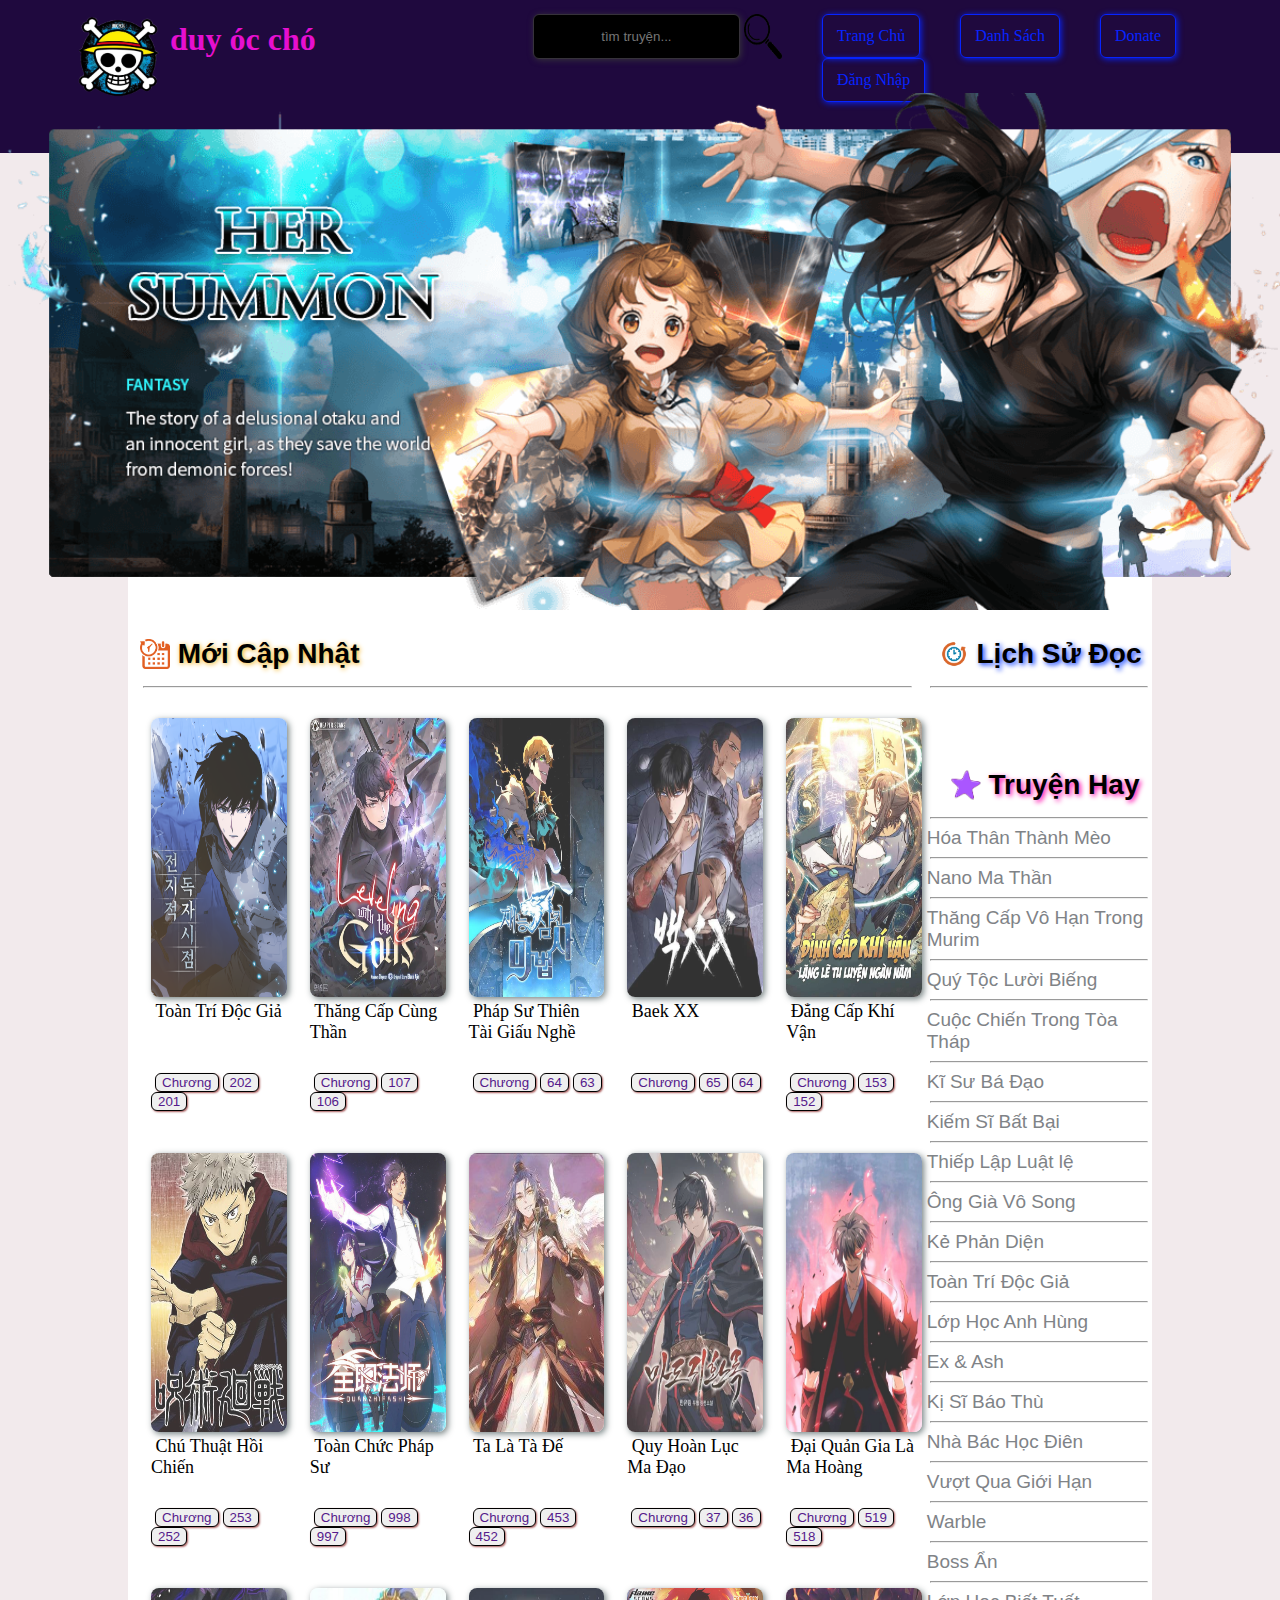
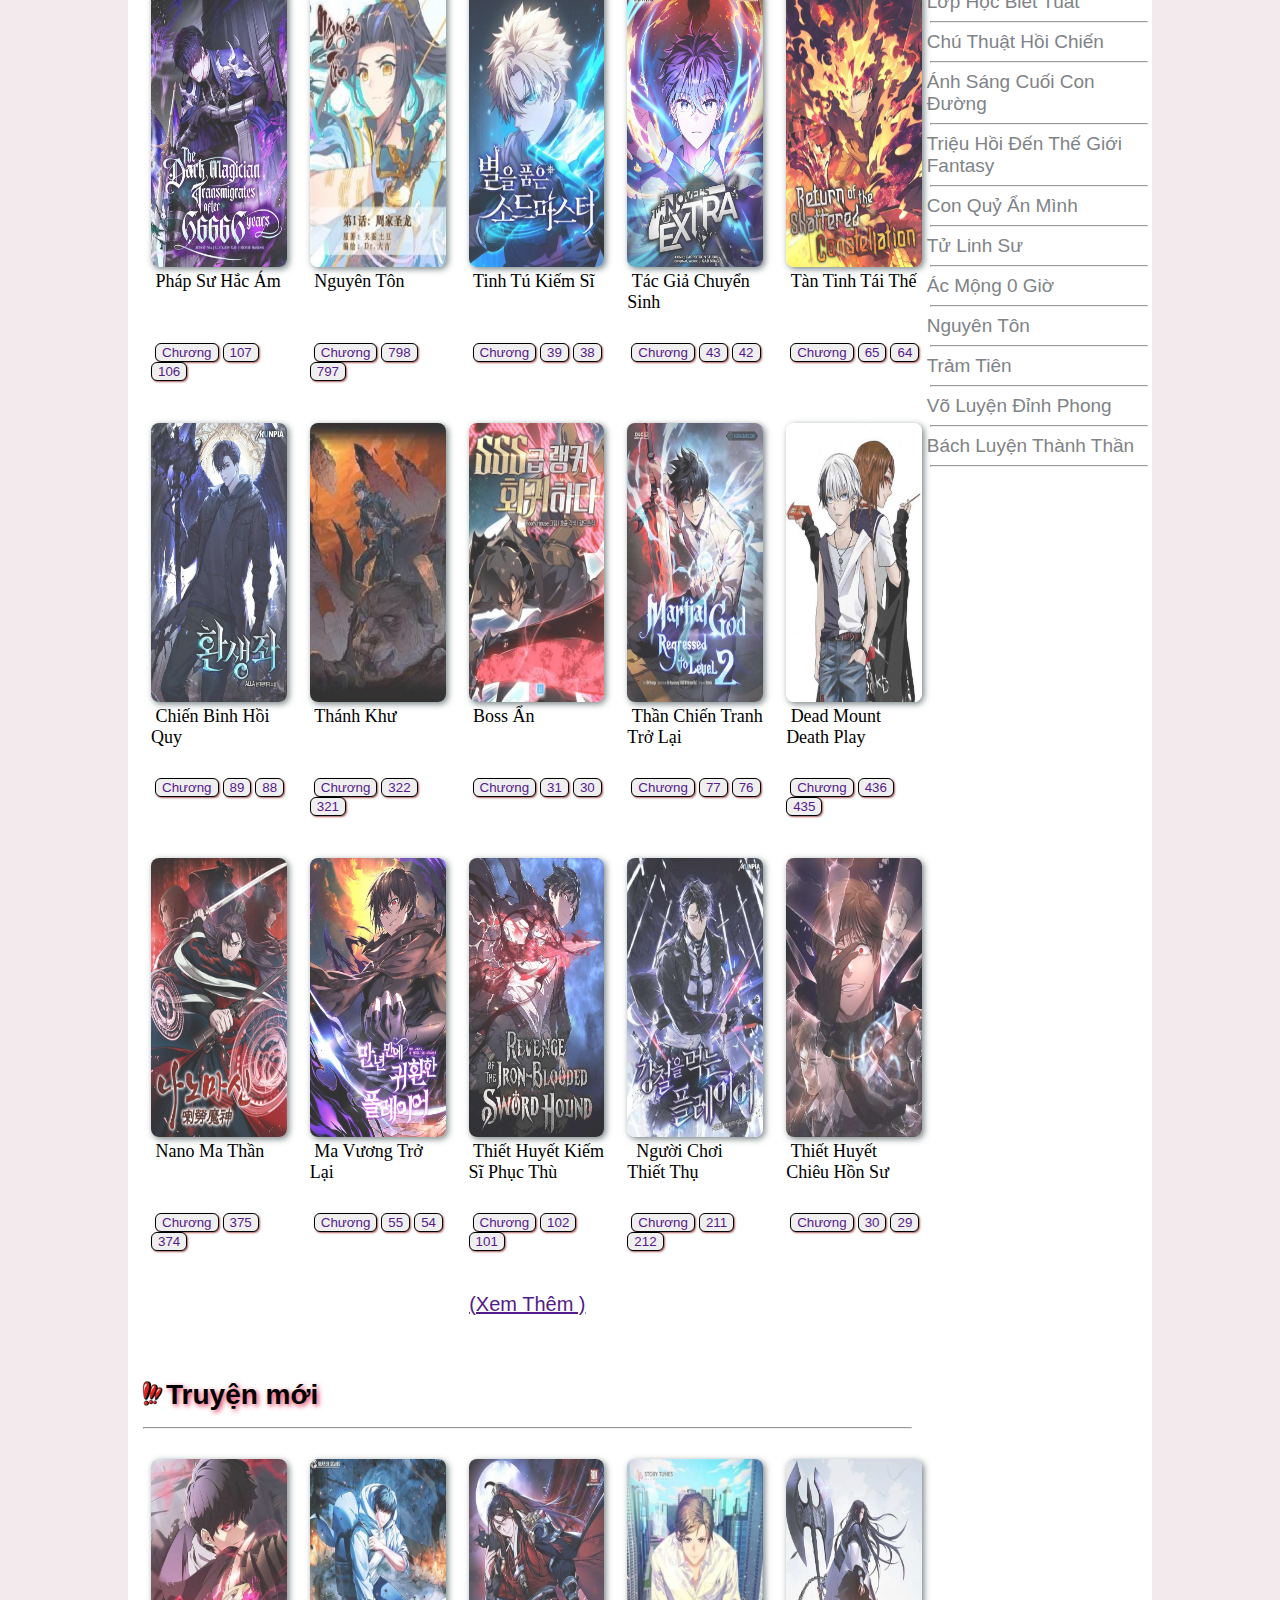
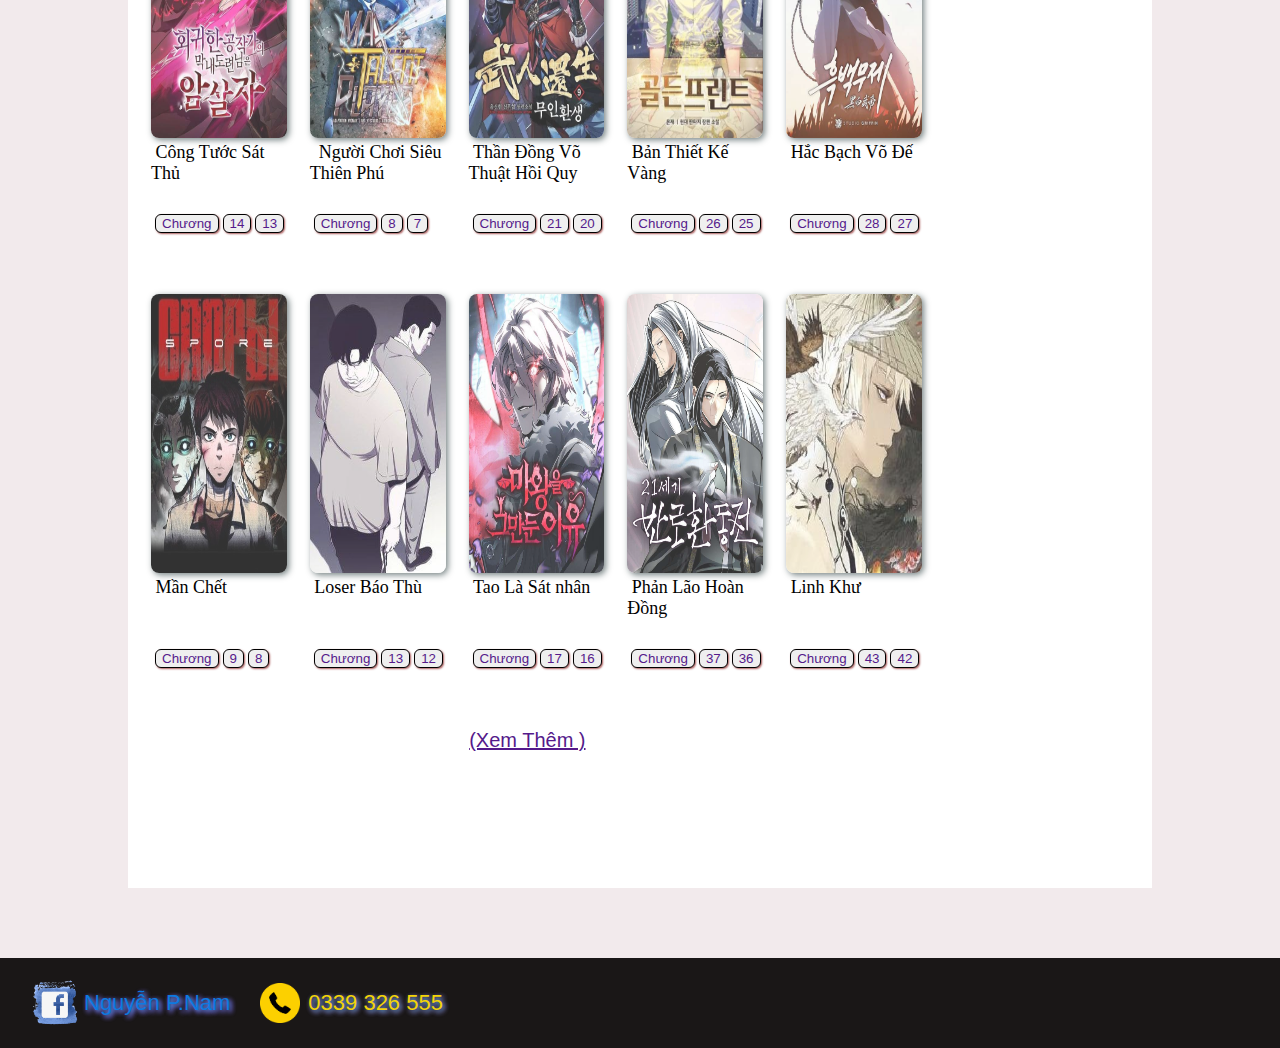
<file: index.html>
<!DOCTYPE html>
<html>
    <head>
<link rel="stylesheet" href="trang1.css" />
<title>Nam truyện hay</title>
    </head>
    <body>
        <header style="background-color: rgb(31, 9, 62); width: 100%; height: 17vh; margin-bottom: -60px;" class="ngang">
            <div id="logo" class="ngang">
                <div><img src="pngegg (13).png" alt="" style="width: 100px; margin-top: 15px;margin-left: 70px;"></div>
                <div><h1 style="color: #e60fd0;">duy óc chó</h1></div>
            </div>
        <ul id="menu">
            <li class="chieumenu">
                <div class="ngang">
                <input type="text" id="timkiem" placeholder="tìm truyện...">&nbsp
                <img src="pngegg (14).png" alt="" style="width: 38px;">
            </div>
            </li>
            <li class="chieumenu"><a href="index.html" class="luachon">Trang Chủ</a></li>
            <li class="chieumenu"><a href="" class="luachon">Danh Sách</a></li>
            <li class="chieumenu"><a href="donate.html" class="luachon">Donate</a></li>
            <li class="chieumenu"><a href="dangnhap.html" class="luachon">Đăng Nhập</a></li>
        </ul>
    </header>
        <img src="anhto.jpg" alt="" style="width: 100%;">
        <div id="batdau" class="ngang">
            <div id="batdau1">
                <div class="ngang giua-ngang" style="margin-bottom: -15px;">
                &nbsp &nbsp<img src="pngegg (17).png" alt="" style="width: 30px; height: 30px;">
                <a href="" style="text-decoration: none; color:black ;"><h2 style="font-size: 28px;font-family:sans-serif;text-shadow: 1px 1px 5px rgb(242, 174, 14);">&nbspMới Cập Nhật</h2></a>
                </div>
                <hr style="width: 96%;">
                <div class="ngang" style="width: 100%;height: 45vh;background-color: rgb(255, 255, 255);margin-top: 30px;">
                <div style="width: 17%;height: 50vh;" class="cachtrai">
                <a href="trang2.html"><img src="1Xdf9aEjsHuIC02ed6O6q4W8pOf7JI0Dk.jpg" alt=""  class="anhtruyen"></a>
                <div style="width: 100%;height: 8vh;"><a href="trang2.html" class="tentruyen">&nbspToàn Trí Độc Giả</a><br/></div>
                &nbsp<button  class="chuong"><a href="" class="chuongtruyen">Chương</a></button>
            <button  class="chuong"><a href="" class="chuongtruyen">202</a></button>
            <button  class="chuong"><a href="" class="chuongtruyen">201</a></button>
                </div>
                <div style="width: 17%;height: 50vh;" class="cachtrai">
                    <a href="trang3.html"><img src="thăng cấp cùng thần.jpg" alt=""  class="anhtruyen"></a>
                    <div style="width: 100%;height: 8vh;"><a href="trang3.html" class="tentruyen">&nbspThăng Cấp Cùng Thần</a><br/></div>
                    &nbsp<button  class="chuong"><a href="" class="chuongtruyen">Chương</a></button>
                <button  class="chuong"><a href="" class="chuongtruyen">107</a></button>
                <button  class="chuong"><a href="" class="chuongtruyen">106</a></button>
                    </div>
                    <div style="width: 17%;height: 50vh;" class="cachtrai">
                        <a href=""><img src="pháp sư thiên tài giấu nghề.jpg" alt=""  class="anhtruyen"></a>
                        <div style="width: 100%;height: 8vh;"><a href="" class="tentruyen">&nbspPháp Sư Thiên Tài Giấu Nghề</a><br/></div>
                        &nbsp<button  class="chuong"><a href="" class="chuongtruyen">Chương</a></button>
                    <button  class="chuong"><a href="" class="chuongtruyen">64</a></button>
                    <button  class="chuong"><a href="" class="chuongtruyen">63</a></button>
                        </div>
                        <div style="width: 17%;height: 50vh;" class="cachtrai">
                            <a href=""><img src="Baek XX.jpg" alt=""  class="anhtruyen"></a>
                            <div style="width: 100%;height: 8vh;"><a href="" class="tentruyen">&nbspBaek XX</a><br/></div>
                            &nbsp<button  class="chuong"><a href="" class="chuongtruyen">Chương</a></button>
                        <button  class="chuong"><a href="" class="chuongtruyen">65</a></button>
                        <button  class="chuong"><a href="" class="chuongtruyen">64</a></button>
                            </div>
                            <div style="width: 17%;height: 50vh;" class="cachtrai">
                                <a href=""><img src="Đẳng cấp khí vận.jpg" alt=""  class="anhtruyen"></a>
                                <div style="width: 100%;height: 8vh;"><a href="" class="tentruyen">&nbspĐẳng Cấp Khí Vận</a><br/></div>
                                &nbsp<button  class="chuong"><a href="" class="chuongtruyen">Chương</a></button>
                            <button  class="chuong"><a href="" class="chuongtruyen">153</a></button>
                            <button  class="chuong"><a href="" class="chuongtruyen">152</a></button>
                                </div>
                  
                </div>
                <div class="ngang" style="width: 100%;height: 45vh;background-color: rgb(255, 255, 255);margin-top: 30px;">
                    <div style="width: 17%;height: 50vh;" class="cachtrai">
                    <a href=""><img src="Chú thuật hồi chiến.jpg" alt=""  class="anhtruyen"></a>
                    <div style="width: 100%;height: 8vh;"><a href="" class="tentruyen">&nbspChú Thuật Hồi Chiến</a><br/></div>
                    &nbsp<button  class="chuong"><a href="" class="chuongtruyen">Chương</a></button>
                <button  class="chuong"><a href="" class="chuongtruyen">253</a></button>
                <button  class="chuong"><a href="" class="chuongtruyen">252</a></button>
                    </div>
                    <div style="width: 17%;height: 50vh;" class="cachtrai">
                        <a href=""><img src="toàn chức pháp sư.jpg" alt=""  class="anhtruyen"></a>
                        <div style="width: 100%;height: 8vh;"><a href="" class="tentruyen">&nbspToàn Chức Pháp Sư</a><br/></div>
                        &nbsp<button  class="chuong"><a href="" class="chuongtruyen">Chương</a></button>
                    <button  class="chuong"><a href="" class="chuongtruyen">998</a></button>
                    <button  class="chuong"><a href="" class="chuongtruyen">997</a></button>
                        </div>
                        <div style="width: 17%;height: 50vh;" class="cachtrai">
                            <a href=""><img src="ta là tà đế.jpg" alt=""  class="anhtruyen"></a>
                            <div style="width: 100%;height: 8vh;"><a href="" class="tentruyen">&nbspTa Là Tà Đế</a><br/></div>
                            &nbsp<button  class="chuong"><a href="" class="chuongtruyen">Chương</a></button>
                        <button  class="chuong"><a href="" class="chuongtruyen">453</a></button>
                        <button  class="chuong"><a href="" class="chuongtruyen">452</a></button>
                            </div>
                            <div style="width: 17%;height: 50vh;" class="cachtrai">
                                <a href=""><img src="quy hoàn lục ma đạo.jpg" alt=""  class="anhtruyen"></a>
                                <div style="width: 100%;height: 8vh;"><a href="" class="tentruyen">&nbspQuy Hoàn Lục Ma Đạo</a><br/></div>
                                &nbsp<button  class="chuong"><a href="" class="chuongtruyen">Chương</a></button>
                            <button  class="chuong"><a href="" class="chuongtruyen">37</a></button>
                            <button  class="chuong"><a href="" class="chuongtruyen">36</a></button>
                                </div>
                                <div style="width: 17%;height: 50vh;" class="cachtrai">
                                    <a href=""><img src="dại quan gia.jpg" alt=""  class="anhtruyen"></a>
                                    <div style="width: 100%;height: 8vh;"><a href="" class="tentruyen">&nbspĐại Quản Gia Là Ma Hoàng</a><br/></div>
                                    &nbsp<button  class="chuong"><a href="" class="chuongtruyen">Chương</a></button>
                                <button  class="chuong"><a href="" class="chuongtruyen">519</a></button>
                                <button  class="chuong"><a href="" class="chuongtruyen">518</a></button>
                                    </div>
                      
                    </div>
                    <div class="ngang" style="width: 100%;height: 45vh;background-color: rgb(255, 255, 255);margin-top: 30px;">
                        <div style="width: 17%;height: 50vh;" class="cachtrai">
                        <a href=""><img src="pháp sư hám ám.jpg" alt=""  class="anhtruyen"></a>
                        <div style="width: 100%;height: 8vh;"><a href="" class="tentruyen">&nbspPháp Sư Hắc Ám</a><br/></div>
                        &nbsp<button  class="chuong"><a href="" class="chuongtruyen">Chương</a></button>
                    <button  class="chuong"><a href="" class="chuongtruyen">107</a></button>
                    <button  class="chuong"><a href="" class="chuongtruyen">106</a></button>
                        </div>
                        <div style="width: 17%;height: 50vh;" class="cachtrai">
                            <a href=""><img src="nguyên tôn.jpg" alt=""  class="anhtruyen"></a>
                            <div style="width: 100%;height: 8vh;"><a href="" class="tentruyen">&nbspNguyên Tôn</a><br/></div>
                            &nbsp<button  class="chuong"><a href="" class="chuongtruyen">Chương</a></button>
                        <button  class="chuong"><a href="" class="chuongtruyen">798</a></button>
                        <button  class="chuong"><a href="" class="chuongtruyen">797</a></button>
                            </div>
                            <div style="width: 17%;height: 50vh;" class="cachtrai">
                                <a href=""><img src="tinh tú kiếm sĩ.jpg" alt=""  class="anhtruyen"></a>
                                <div style="width: 100%;height: 8vh;"><a href="" class="tentruyen">&nbspTinh Tú Kiếm Sĩ</a><br/></div>
                                &nbsp<button  class="chuong"><a href="" class="chuongtruyen">Chương</a></button>
                            <button  class="chuong"><a href="" class="chuongtruyen">39</a></button>
                            <button  class="chuong"><a href="" class="chuongtruyen">38</a></button>
                                </div>
                                <div style="width: 17%;height: 50vh;" class="cachtrai">
                                    <a href=""><img src="tác giả chuyển sinh.jpg" alt=""  class="anhtruyen"></a>
                                    <div style="width: 100%;height: 8vh;"><a href="" class="tentruyen">&nbspTác Giả Chuyển Sinh</a><br/></div>
                                    &nbsp<button  class="chuong"><a href="" class="chuongtruyen">Chương</a></button>
                                <button  class="chuong"><a href="" class="chuongtruyen">43</a></button>
                                <button  class="chuong"><a href="" class="chuongtruyen">42</a></button>
                                    </div>
                                    <div style="width: 17%;height: 50vh;" class="cachtrai">
                                        <a href=""><img src="tàn tinh tái thế.jpg" alt=""  class="anhtruyen"></a>
                                        <div style="width: 100%;height: 8vh;"><a href="" class="tentruyen">&nbspTàn Tinh Tái Thế</a><br/></div>
                                        &nbsp<button  class="chuong"><a href="" class="chuongtruyen">Chương</a></button>
                                    <button  class="chuong"><a href="" class="chuongtruyen">65</a></button>
                                    <button  class="chuong"><a href="" class="chuongtruyen">64</a></button>
                                        </div>
                          
                        </div>
                        <div class="ngang" style="width: 100%;height: 45vh;background-color: rgb(255, 255, 255);margin-top: 30px;">
                            <div style="width: 17%;height: 50vh;" class="cachtrai">
                            <a href=""><img src="chiến binh hồi quy.jpg" alt=""  class="anhtruyen"></a>
                            <div style="width: 100%;height: 8vh;"><a href="" class="tentruyen">&nbspChiến Binh Hồi Quy</a><br/></div>
                            &nbsp<button  class="chuong"><a href="" class="chuongtruyen">Chương</a></button>
                        <button  class="chuong"><a href="" class="chuongtruyen">89</a></button>
                        <button  class="chuong"><a href="" class="chuongtruyen">88</a></button>
                            </div>
                            <div style="width: 17%;height: 50vh;" class="cachtrai">
                                <a href=""><img src="thánh khư.jpg" alt=""  class="anhtruyen"></a>
                                <div style="width: 100%;height: 8vh;"><a href="" class="tentruyen">&nbspThánh Khư</a><br/></div>
                                &nbsp<button  class="chuong"><a href="" class="chuongtruyen">Chương</a></button>
                            <button  class="chuong"><a href="" class="chuongtruyen">322</a></button>
                            <button  class="chuong"><a href="" class="chuongtruyen">321</a></button>
                                </div>
                                <div style="width: 17%;height: 50vh;" class="cachtrai">
                                    <a href=""><img src="boss ẩn.jpg" alt=""  class="anhtruyen"></a>
                                    <div style="width: 100%;height: 8vh;"><a href="" class="tentruyen">&nbspBoss Ẩn</a><br/></div>
                                    &nbsp<button  class="chuong"><a href="" class="chuongtruyen">Chương</a></button>
                                <button  class="chuong"><a href="" class="chuongtruyen">31</a></button>
                                <button  class="chuong"><a href="" class="chuongtruyen">30</a></button>
                                    </div>
                                    <div style="width: 17%;height: 50vh;" class="cachtrai">
                                        <a href=""><img src="thần chiến trang trở lại.jpg" alt=""  class="anhtruyen"></a>
                                        <div style="width: 100%;height: 8vh;"><a href="" class="tentruyen">&nbspThần Chiến Tranh Trở Lại</a><br/></div>
                                        &nbsp<button  class="chuong"><a href="" class="chuongtruyen">Chương</a></button>
                                    <button  class="chuong"><a href="" class="chuongtruyen">77</a></button>
                                    <button  class="chuong"><a href="" class="chuongtruyen">76</a></button>
                                        </div>
                                        <div style="width: 17%;height: 50vh;" class="cachtrai">
                                            <a href=""><img src="dead mount death play.jpg" alt=""  class="anhtruyen"></a>
                                            <div style="width: 100%;height: 8vh;"><a href="" class="tentruyen">&nbspDead Mount Death Play</a><br/></div>
                                            &nbsp<button  class="chuong"><a href="" class="chuongtruyen">Chương</a></button>
                                        <button  class="chuong"><a href="" class="chuongtruyen">436</a></button>
                                        <button  class="chuong"><a href="" class="chuongtruyen">435</a></button>
                                            </div>
                              
                            </div>
                            <div class="ngang" style="width: 100%;height: 45vh;background-color: rgb(255, 255, 255);margin-top: 30px;">
                                <div style="width: 17%;height: 50vh;" class="cachtrai">
                                <a href=""><img src="nano ma thần.jpg" alt=""  class="anhtruyen"></a>
                                <div style="width: 100%;height: 8vh;"><a href="" class="tentruyen">&nbspNano Ma Thần</a><br/></div>
                                &nbsp<button  class="chuong"><a href="" class="chuongtruyen">Chương</a></button>
                            <button  class="chuong"><a href="" class="chuongtruyen">375</a></button>
                            <button  class="chuong"><a href="" class="chuongtruyen">374</a></button>
                                </div>
                                <div style="width: 17%;height: 50vh;" class="cachtrai">
                                    <a href=""><img src="ma vuong tro lai.jpg" alt=""  class="anhtruyen"></a>
                                    <div style="width: 100%;height: 8vh;"><a href="" class="tentruyen">&nbspMa Vương Trở Lại</a><br/></div>
                                    &nbsp<button  class="chuong"><a href="" class="chuongtruyen">Chương</a></button>
                                <button  class="chuong"><a href="" class="chuongtruyen">55</a></button>
                                <button  class="chuong"><a href="" class="chuongtruyen">54</a></button>
                                    </div>
                                    <div style="width: 17%;height: 50vh;" class="cachtrai">
                                        <a href=""><img src="thiết huyết kiếm sĩ phục thù.jpg" alt=""  class="anhtruyen"></a>
                                        <div style="width: 100%;height: 8vh;"><a href="" class="tentruyen">&nbspThiết Huyết Kiếm Sĩ Phục Thù</a><br/></div>
                                        &nbsp<button  class="chuong"><a href="" class="chuongtruyen">Chương</a></button>
                                    <button  class="chuong"><a href="" class="chuongtruyen">102</a></button>
                                    <button  class="chuong"><a href="" class="chuongtruyen">101</a></button>
                                        </div>
                                        <div style="width: 17%;height: 50vh;" class="cachtrai">
                                            <a href=""><img src="người chơi thiết thụ.jpg" alt=""  class="anhtruyen"></a>
                                            <div style="width: 100%;height: 8vh;"><a href="" class="tentruyen">&nbsp Người Chơi Thiết Thụ</a><br/></div>
                                            &nbsp<button  class="chuong"><a href="" class="chuongtruyen">Chương</a></button>
                                        <button  class="chuong"><a href="" class="chuongtruyen">211</a></button>
                                        <button  class="chuong"><a href="" class="chuongtruyen">212</a></button>
                                            </div>
                                            <div style="width: 17%;height: 50vh;" class="cachtrai">
                                                <a href=""><img src="thiết huyết chiêu hồn sư.jpg" alt=""  class="anhtruyen"></a>
                                                <div style="width: 100%;height: 8vh;"><a href="" class="tentruyen">&nbspThiết Huyết Chiêu Hồn Sư</a><br/></div>
                                                &nbsp<button  class="chuong"><a href="" class="chuongtruyen">Chương</a></button>
                                            <button  class="chuong"><a href="" class="chuongtruyen">30</a></button>
                                            <button  class="chuong"><a href="" class="chuongtruyen">29</a></button>
                                                </div>
                                </div>
                   <a href="" style="font-size: 20px;font-family: 'Gill Sans', 'Gill Sans MT', Calibri, 'Trebuchet MS', sans-serif;margin-top: 30px;" class="giua-doc">(Xem Thêm )</a>   
                   <div class="ngang giua-ngang" style="margin-bottom: -15px;margin-top: 40px;">
                    &nbsp&nbsp<img src="pngegg (16).png" alt="" style="width: 30px; height: 30px;">
                    <a href="" style="text-decoration: none; color:black ;"><h2 style="font-size: 28px;font-family:sans-serif;text-shadow: 2px 2px 5px rgb(230, 50, 83);">Truyện mới</h2></a>
                    </div>
                    <hr style="width: 96%;">   
                    <div class="ngang" style="width: 100%;height: 45vh;background-color: rgb(255, 255, 255);margin-top: 30px;">
                        <div style="width: 17%;height: 50vh;" class="cachtrai">
                        <a href=""><img src="công tước sát thủ.jpg" alt=""  class="anhtruyen"></a>
                        <div style="width: 100%;height: 8vh;"><a href="" class="tentruyen">&nbspCông Tước Sát Thủ</a><br/></div>
                        &nbsp<button  class="chuong"><a href="" class="chuongtruyen">Chương</a></button>
                    <button  class="chuong"><a href="" class="chuongtruyen">14</a></button>
                    <button  class="chuong"><a href="" class="chuongtruyen">13</a></button>
                        </div>
                        <div style="width: 17%;height: 50vh;" class="cachtrai">
                            <a href=""><img src="người chơi có thiên phú nghịch thiên.jpg" alt=""  class="anhtruyen"></a>
                            <div style="width: 100%;height: 8vh;"><a href="" class="tentruyen">&nbsp Người Chơi Siêu Thiên Phú</a><br/></div>
                            &nbsp<button  class="chuong"><a href="" class="chuongtruyen">Chương</a></button>
                        <button  class="chuong"><a href="" class="chuongtruyen">8</a></button>
                        <button  class="chuong"><a href="" class="chuongtruyen">7</a></button>
                            </div>
                            <div style="width: 17%;height: 50vh;" class="cachtrai">
                                <a href=""><img src="thần đồng võ thuật hồi quy.jpg" alt=""  class="anhtruyen"></a>
                                <div style="width: 100%;height: 8vh;"><a href="" class="tentruyen">&nbspThần Đồng Võ Thuật Hồi Quy</a><br/></div>
                                &nbsp<button  class="chuong"><a href="" class="chuongtruyen">Chương</a></button>
                            <button  class="chuong"><a href="" class="chuongtruyen">21</a></button>
                            <button  class="chuong"><a href="" class="chuongtruyen">20</a></button>
                                </div>
                                <div style="width: 17%;height: 50vh;" class="cachtrai">
                                    <a href=""><img src="bản thiết kế vàng.jpg" alt=""  class="anhtruyen"></a>
                                    <div style="width: 100%;height: 8vh;"><a href="" class="tentruyen">&nbspBản Thiết Kế Vàng</a><br/></div>
                                    &nbsp<button  class="chuong"><a href="" class="chuongtruyen">Chương</a></button>
                                <button  class="chuong"><a href="" class="chuongtruyen">26</a></button>
                                <button  class="chuong"><a href="" class="chuongtruyen">25</a></button>
                                    </div>
                                    <div style="width: 17%;height: 50vh;" class="cachtrai">
                                        <a href=""><img src="hắc bạch võ đế.jpg" alt=""  class="anhtruyen"></a>
                                        <div style="width: 100%;height: 8vh;"><a href="" class="tentruyen">&nbspHắc Bạch Võ Đế</a><br/></div>
                                        &nbsp<button  class="chuong"><a href="" class="chuongtruyen">Chương</a></button>
                                    <button  class="chuong"><a href="" class="chuongtruyen">28</a></button>
                                    <button  class="chuong"><a href="" class="chuongtruyen">27</a></button>
                                        </div>
                        </div>
                        <div class="ngang" style="width: 100%;height: 45vh;background-color: rgb(255, 255, 255);margin-top: 30px;">
                            <div style="width: 17%;height: 50vh;" class="cachtrai">
                            <a href=""><img src="Mần Chết.jpg" alt=""  class="anhtruyen"></a>
                            <div style="width: 100%;height: 8vh;"><a href="" class="tentruyen">&nbspMần Chết</a><br/></div>
                            &nbsp<button  class="chuong"><a href="" class="chuongtruyen">Chương</a></button>
                        <button  class="chuong"><a href="" class="chuongtruyen">9</a></button>
                        <button  class="chuong"><a href="" class="chuongtruyen">8</a></button>
                            </div>
                            <div style="width: 17%;height: 50vh;" class="cachtrai">
                                <a href=""><img src="loser báo thù.jpg" alt=""  class="anhtruyen"></a>
                                <div style="width: 100%;height: 8vh;"><a href="" class="tentruyen">&nbspLoser Báo Thù</a><br/></div>
                                &nbsp<button  class="chuong"><a href="" class="chuongtruyen">Chương</a></button>
                            <button  class="chuong"><a href="" class="chuongtruyen">13</a></button>
                            <button  class="chuong"><a href="" class="chuongtruyen">12</a></button>
                                </div>
                                <div style="width: 17%;height: 50vh;" class="cachtrai">
                                    <a href=""><img src="tao là sát nhân.jpg" alt=""  class="anhtruyen"></a>
                                    <div style="width: 100%;height: 8vh;"><a href="" class="tentruyen">&nbspTao Là Sát nhân</a><br/></div>
                                    &nbsp<button  class="chuong"><a href="" class="chuongtruyen">Chương</a></button>
                                <button  class="chuong"><a href="" class="chuongtruyen">17</a></button>
                                <button  class="chuong"><a href="" class="chuongtruyen">16</a></button>
                                    </div>
                                    <div style="width: 17%;height: 50vh;" class="cachtrai">
                                        <a href=""><img src="phản lão hoàn đồng.jpg" alt=""  class="anhtruyen"></a>
                                        <div style="width: 100%;height: 8vh;"><a href="" class="tentruyen">&nbspPhản Lão Hoàn Đồng</a><br/></div>
                                        &nbsp<button  class="chuong"><a href="" class="chuongtruyen">Chương</a></button>
                                    <button  class="chuong"><a href="" class="chuongtruyen">37</a></button>
                                    <button  class="chuong"><a href="" class="chuongtruyen">36</a></button>
                                        </div>
                                        <div style="width: 17%;height: 50vh;" class="cachtrai">
                                            <a href=""><img src="linh khư.jpg" alt=""  class="anhtruyen"></a>
                                            <div style="width: 100%;height: 8vh;"><a href="" class="tentruyen">&nbspLinh Khư</a><br/></div>
                                            &nbsp<button  class="chuong"><a href="" class="chuongtruyen">Chương</a></button>
                                        <button  class="chuong"><a href="" class="chuongtruyen">43</a></button>
                                        <button  class="chuong"><a href="" class="chuongtruyen">42</a></button>
                                            </div>
                            </div>
                            <a href="" style="font-size: 20px;font-family: 'Gill Sans', 'Gill Sans MT', Calibri, 'Trebuchet MS', sans-serif;margin-top: 30px;" class="giua-doc">(Xem Thêm )</a>                                        
            </div>
            <div id="batdau2" class="doc">
                <div class="ngang giua-ngang" style="margin-bottom: -15px;">
                    &nbsp&nbsp&nbsp<img src="pngegg (18).png" alt="" style="width: 30px; height: 30px;">
                    <a href="" style="text-decoration: none; color:black ;"><h2 style="font-size: 28px;font-family:sans-serif;text-shadow: 2px 2px 5px rgb(2, 52, 254);">&nbspLịch Sử Đọc</h2></a>
                    </div>
                    <hr style="width: 96%;">   
                    <div class="ngang giua-ngang" style="margin-bottom: -15px;margin-top: 50px;">
                        &nbsp&nbsp&nbsp &nbsp&nbsp<img src="pngegg (19).png" alt="" style="width: 30px; height: 30px;">
                        <a href="" style="text-decoration: none; color:black ;"><h2 style="font-size: 28px;font-family:sans-serif;text-shadow: 2px 2px 5px rgb(255, 1, 170);">&nbspTruyện Hay</h2></a>
                        </div>
                        <hr style="width: 96%;">   
                       <a href="" class="truyenhay">Hóa Thân Thành Mèo</a>
                       <hr style="width: 96%;">
                       <a href="" class="truyenhay">Nano Ma Thần</a><hr style="width: 96%;">
                       <a href="" class="truyenhay">Thăng Cấp Vô Hạn Trong Murim</a><hr style="width: 96%;">
                       <a href="" class="truyenhay">Quý Tộc Lười Biếng</a><hr style="width: 96%;">
                       <a href="" class="truyenhay">Cuộc Chiến Trong Tòa Tháp</a><hr style="width: 96%;">
                       <a href="" class="truyenhay">Kĩ Sư Bá Đạo</a><hr style="width: 96%;">
                       <a href="" class="truyenhay">Kiếm Sĩ Bất Bại</a><hr style="width: 96%;">
                       <a href="" class="truyenhay">Thiếp Lập Luật lệ</a><hr style="width: 96%;">
                       <a href="" class="truyenhay">Ông Già Vô Song</a><hr style="width: 96%;">
                       <a href="" class="truyenhay">Kẻ Phản Diện</a><hr style="width: 96%;">
                       <a href="" class="truyenhay">Toàn Trí Độc Giả</a><hr style="width: 96%;">
                       <a href="" class="truyenhay">Lớp Học Anh Hùng</a><hr style="width: 96%;">
                       <a href="" class="truyenhay">Ex & Ash</a><hr style="width: 96%;">
                       <a href="" class="truyenhay">Kị Sĩ Báo Thù</a><hr style="width: 96%;">
                       <a href="" class="truyenhay">Nhà Bác Học Điên</a><hr style="width: 96%;">
                       <a href="" class="truyenhay">Vượt Qua Giới Hạn</a><hr style="width: 96%;">
                       <a href="" class="truyenhay">Warble</a><hr style="width: 96%;">
                       <a href="" class="truyenhay">Boss Ẩn</a><hr style="width: 96%;">
                       <a href="" class="truyenhay">Lớp Học Biết Tuất</a><hr style="width: 96%;">
                       <a href="" class="truyenhay">Chú Thuật Hồi Chiến</a><hr style="width: 96%;">
                       <a href="" class="truyenhay">Ánh Sáng Cuối Con Đường</a><hr style="width: 96%;">
                       <a href="" class="truyenhay">Triệu Hồi Đến Thế Giới Fantasy</a><hr style="width: 96%;">
                       <a href="" class="truyenhay">Con Quỷ Ẩn Mình</a><hr style="width: 96%;">
                       <a href="" class="truyenhay">Tử Linh Sư</a><hr style="width: 96%;">
                       <a href="" class="truyenhay">Ác Mộng 0 Giờ</a><hr style="width: 96%;">
                       <a href="" class="truyenhay">Nguyên Tôn</a><hr style="width: 96%;">
                       <a href="" class="truyenhay">Trảm Tiên</a><hr style="width: 96%;">
                       <a href="" class="truyenhay">Võ Luyện Đỉnh Phong</a><hr style="width: 96%;">
                       <a href="" class="truyenhay">Bách Luyện Thành Thần</a><hr style="width: 96%;">
                       </div>
                       </div>
                       <div style="width: 100%;height: 10vh;background-color: rgb(26, 23, 23);margin-top: 70px;" class="ngang">
                        <div class="ngang giua-ngang" style="margin-left: 30px;">
                            <img src="pngegg (20).png" alt="" style="width: 50px;">&nbsp
                    <h style="color: rgb(12, 122, 225);font-size: 22px;font-family: 'Gill Sans', 'Gill Sans MT', Calibri, 'Trebuchet MS', sans-serif;text-shadow: 2px 2px 5px rgb(7, 210, 255),2px 2px 5px rgb(253, 3, 220);">Nguyễn P.Nam</h>
                        </div>
                        <div class="ngang giua-ngang" style="margin-left: 30px;">
                            <img src="pngegg (21).png" alt="" style="width: 40px;">&nbsp&nbsp
                            <h style="color: rgb(243, 212, 7);font-size: 22px;font-family: 'Gill Sans', 'Gill Sans MT', Calibri, 'Trebuchet MS', sans-serif;text-shadow: 2px 2px 5px rgb(9, 236, 248),2px 2px 5px rgb(253, 3, 140);">0339 326 555</h>
                            </div>
                    </div>
    </body>
</html>
</file>
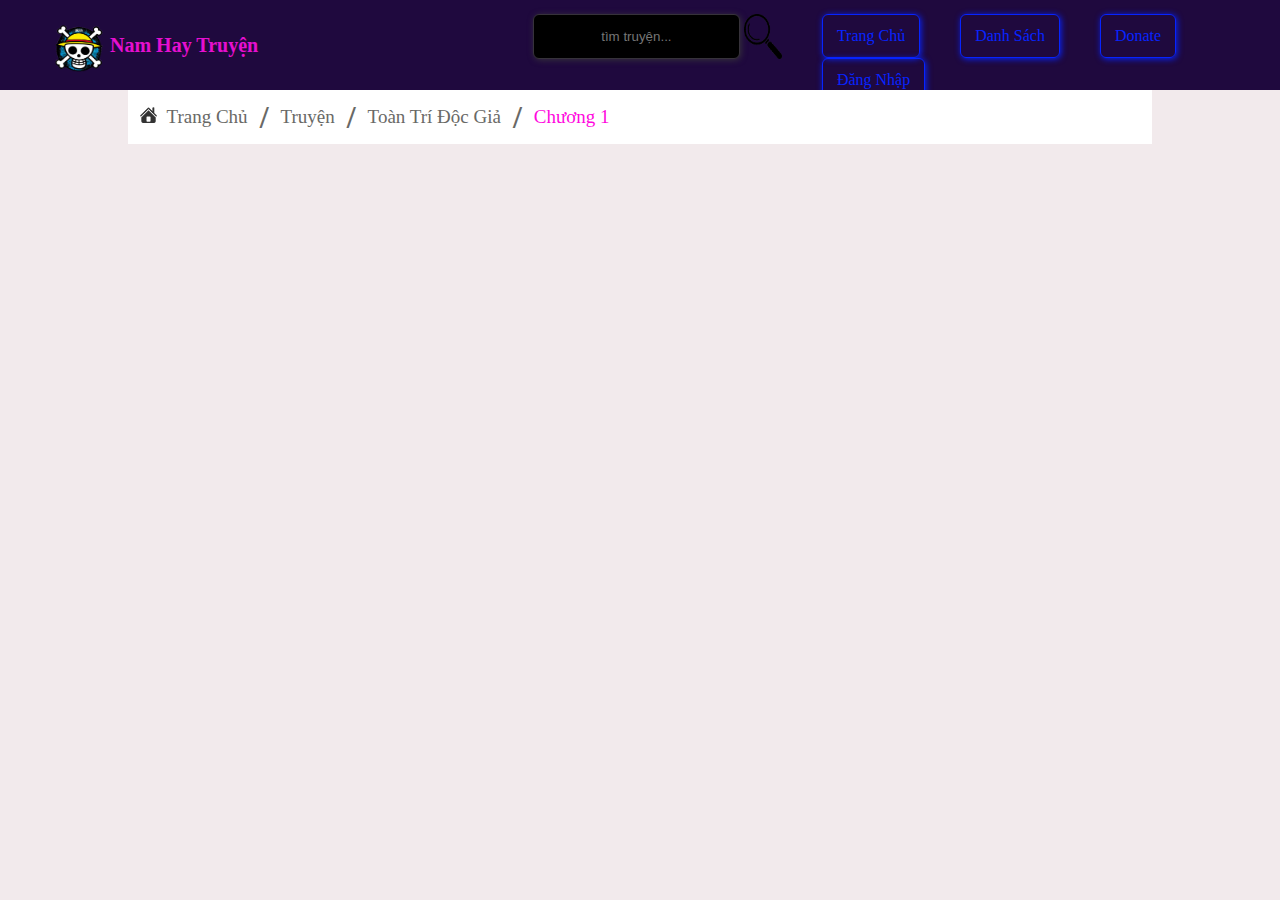
<file: chuong1.html>
<!DOCTYPE html>
<html>
    <head>
<link rel="stylesheet" href="chuong1.css" />
    </head>
    <body>
        <header style="background-color: rgb(31, 9, 62); width: 100%; height: 10vh;" class="ngang">
            <div id="logo" class="ngang giua-ngang">
                <div><img src="pngegg (13).png" alt="" style="width: 60px; margin-top: 10px;margin-left: 50px;"></div>
                <div><h1 style="color: #e60fd0;font-size: 20px;">Nam Hay Truyện</h1></div>
            </div>
        <ul id="menu">
            <li class="chieumenu">
                <div class="ngang">
                <input type="text" id="timkiem" placeholder="tìm truyện...">&nbsp
                <img src="pngegg (14).png" alt="" style="width: 38px;">
            </div>
            </li>
            <li class="chieumenu"><a href="index.html" class="luachon">Trang Chủ</a></li>
            <li class="chieumenu"><a href="" class="luachon">Danh Sách</a></li>
            <li class="chieumenu"><a href="donate.html" class="luachon">Donate</a></li>
            <li class="chieumenu"><a href="dangnhap.html" class="luachon">Đăng Nhập</a></li>
        </ul>
    </header>
    <div style="width: 80%;height: 6vh;background-color: rgb(255, 255, 255);margin: auto;" class="giua-ngang ngang">
    &nbsp  &nbsp<a href="" class="giua-ngang daude"><img src="pngegg (22).png" alt="" style="width: 17px;">
        &nbsp<h>Trang Chủ</h>
    </a>
    &nbsp &nbsp<h1 style="color:rgb(105, 105, 102);">/</h1>
    &nbsp &nbsp <a href="" class="daude">Truyện</a>
    &nbsp &nbsp<h1 style="color:rgb(105, 105, 102);">/</h1>
    &nbsp &nbsp<a href="" class="daude">Toàn Trí Độc Giả</a>
    &nbsp &nbsp<h1 style="color:rgb(105, 105, 102);">/</h1>
    &nbsp &nbsp<a href="" class="daude" style="color: #ff08de;">Chương 1</a>
    </div>
    </body>
    </html>
</file>
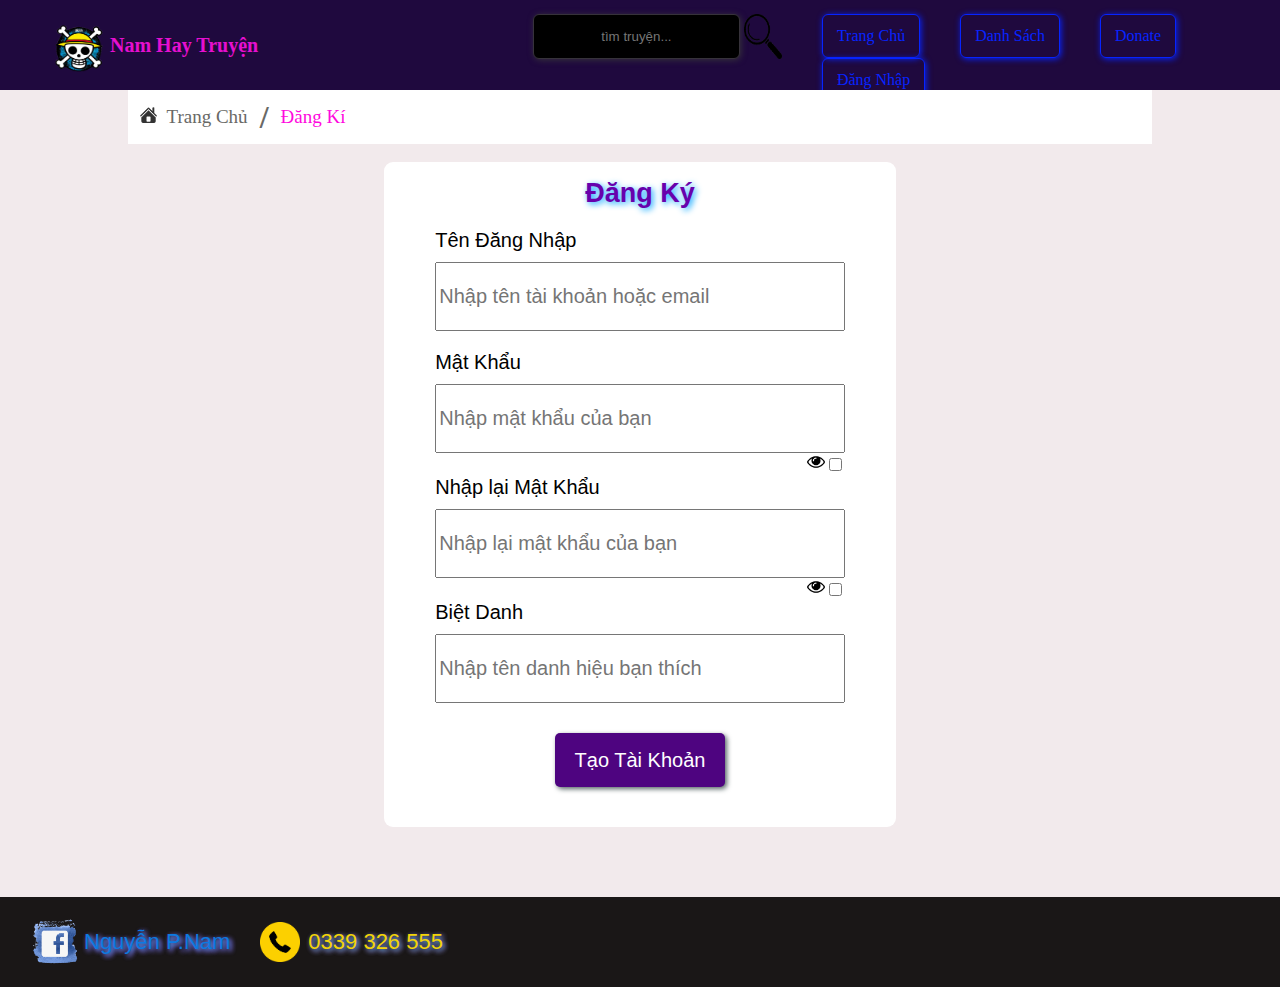
<file: dangki.html>
<!DOCTYPE html>
<html>
    <head>
<link rel="stylesheet" href="dangki.css" />
    </head>
    <body>
        <header style="background-color: rgb(31, 9, 62); width: 100%; height: 10vh;" class="ngang">
            <div id="logo" class="ngang giua-ngang">
                <div><img src="pngegg (13).png" alt="" style="width: 60px; margin-top: 10px;margin-left: 50px;"></div>
                <div><h1 style="color: #e60fd0;font-size: 20px;">Nam Hay Truyện</h1></div>
            </div>
        <ul id="menu">
            <li class="chieumenu">
                <div class="ngang">
                <input type="text" id="timkiem" placeholder="tìm truyện...">&nbsp
                <img src="pngegg (14).png" alt="" style="width: 38px;">
            </div>
            </li>
            <li class="chieumenu"><a href="index.html" class="luachon">Trang Chủ</a></li>
            <li class="chieumenu"><a href="" class="luachon">Danh Sách</a></li>
            <li class="chieumenu"><a href="donate.html" class="luachon">Donate</a></li>
            <li class="chieumenu"><a href="dangnhap.html" class="luachon">Đăng Nhập</a></li>
        </ul>
    </header>
    <div style="width: 80%;height: 6vh;background-color: rgb(255, 255, 255);margin: auto;" class="giua-ngang ngang">
    &nbsp  &nbsp<a href="" class="giua-ngang daude"><img src="pngegg (22).png" alt="" style="width: 17px;">
        &nbsp<h>Trang Chủ</h>
    </a>
    &nbsp &nbsp<h1 style="color:rgb(105, 105, 102);">/</h1>
    &nbsp &nbsp<a href="" class="daude" style="color: #ff08de;">Đăng Kí</a>
    </div>
<div style="width: 40%;margin: auto;margin-top: 5px;height: auto;background-color: rgb(255, 255, 255);border-radius: 9px;">
    <h1 style=" font-family:'Segoe UI', Tahoma, Geneva, Verdana, sans-serif;color: #6701ac;font-size: 27px;padding-top: 16px;text-shadow: 2px 2px 6px rgb(3, 163, 255);" class="giua-doc">Đăng Ký</h1>
<div class="doc" style="margin: auto;width: 80%;margin-top: 20px;background-color: rgb(255, 255, 255);height: auto;">
<h class="chu">Tên Đăng Nhập</h>
<input type="text" placeholder="Nhập tên tài khoản hoặc email" style="height: 7vh;margin-top: 10px;" class="chu">
<h class="chu" style="margin-top: 20px;">Mật Khẩu</h>
<input type="text" placeholder="Nhập mật khẩu của bạn" style="height: 7vh;margin-top: 10px;" class="chu">
<div class="ngang giua-ngang" style="margin-left: auto;margin-right: 0px;">
    <label for="hienmk" class="chu"><img src="pngegg (7).png" alt="" style="width: 18px;"></label>
    <input type="checkbox" id="hienmk" class="chu">
</div>
<h class="chu" style="margin-top: 0px;">Nhập lại Mật Khẩu</h>
<input type="text" placeholder="Nhập lại mật khẩu của bạn" style="height: 7vh;margin-top: 10px;" class="chu">
<div class="ngang giua-ngang" style="margin-left: auto;margin-right: 0px;">
    <label for="hienmk" class="chu"><img src="pngegg (7).png" alt="" style="width: 18px;"></label>
    <input type="checkbox" id="hienmk" class="chu">
</div>
<h class="chu" style="margin-top: 0px;">Biệt Danh</h>
<input type="text" placeholder="Nhập tên danh hiệu bạn thích" style="height: 7vh;margin-top: 10px;" class="chu">
<a href="" style="text-decoration: none;color: #ffffff;background-color: #4e0480;width: 170px;
margin: auto;height: 6vh;border-radius: 5px ;
border: 1px 1px solid #4e0480;
box-shadow: 2px 2px 5px rgb(86, 101, 102);margin-top: 30px;margin-bottom: 40px;" class="chu giua-doc giua-ngang">Tạo Tài Khoản</a>
</div>






</div>
<div style="width: 100%;height: 10vh;background-color: rgb(26, 23, 23);margin-top: 70px;" class="ngang">
    <div class="ngang giua-ngang" style="margin-left: 30px;">
        <img src="pngegg (20).png" alt="" style="width: 50px;">&nbsp
<h style="color: rgb(12, 122, 225);font-size: 22px;font-family: 'Gill Sans', 'Gill Sans MT', Calibri, 'Trebuchet MS', sans-serif;text-shadow: 2px 2px 5px rgb(7, 210, 255),2px 2px 5px rgb(253, 3, 220);">Nguyễn P.Nam</h>
    </div>
    <div class="ngang giua-ngang" style="margin-left: 30px;">
        <img src="pngegg (21).png" alt="" style="width: 40px;">&nbsp&nbsp
        <h style="color: rgb(243, 212, 7);font-size: 22px;font-family: 'Gill Sans', 'Gill Sans MT', Calibri, 'Trebuchet MS', sans-serif;text-shadow: 2px 2px 5px rgb(9, 236, 248),2px 2px 5px rgb(253, 3, 140);">0339 326 555</h>
        </div>
</div>
    </body>
    </html>
</file>
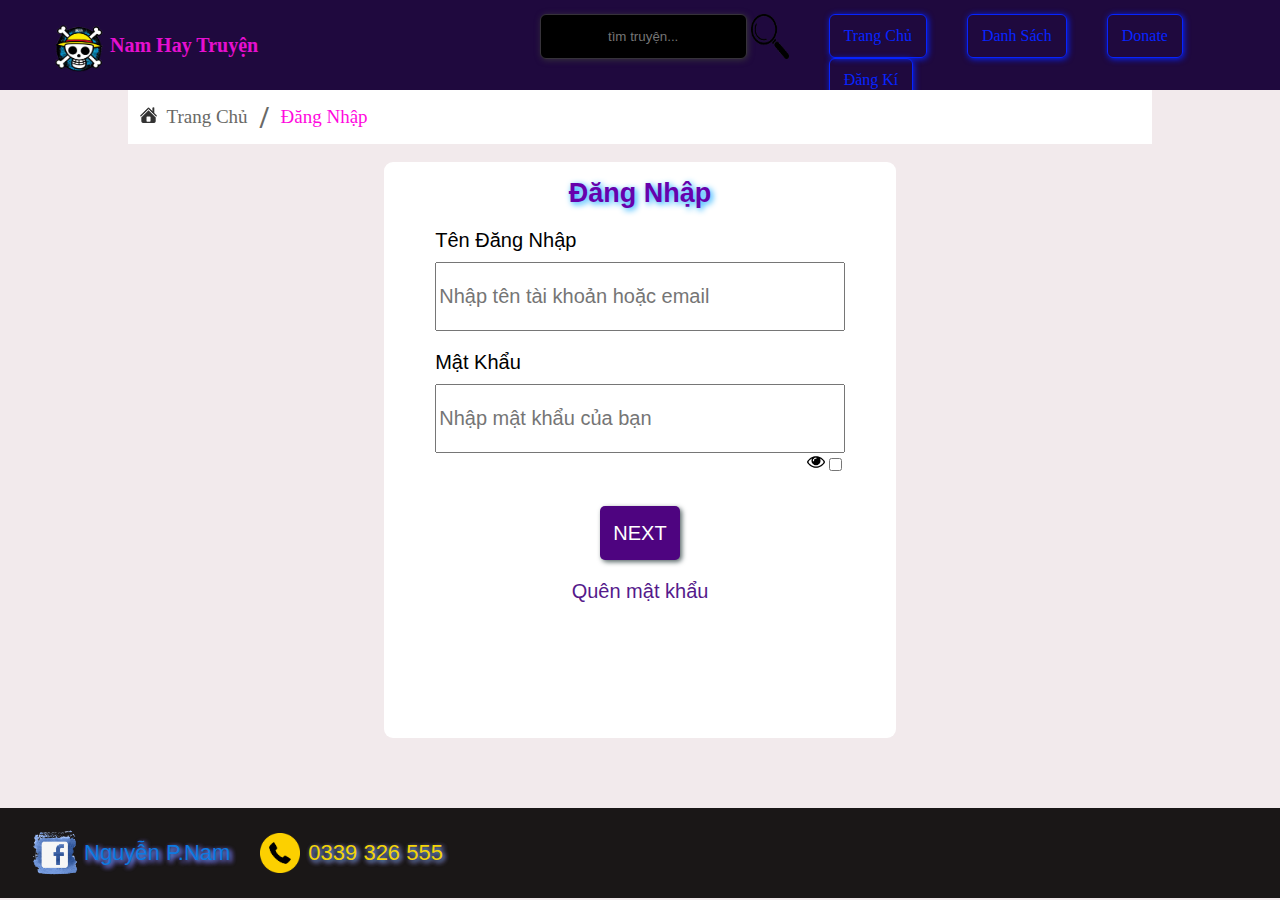
<file: dangnhap.html>
<!DOCTYPE html>
<html>
    <head>
<link rel="stylesheet" href="dangnhap.css" />
    </head>
    <body>
        <header style="background-color: rgb(31, 9, 62); width: 100%; height: 10vh;" class="ngang">
            <div id="logo" class="ngang giua-ngang">
                <div><img src="pngegg (13).png" alt="" style="width: 60px; margin-top: 10px;margin-left: 50px;"></div>
                <div><h1 style="color: #e60fd0;font-size: 20px;">Nam Hay Truyện</h1></div>
            </div>
        <ul id="menu">
            <li class="chieumenu">
                <div class="ngang">
                <input type="text" id="timkiem" placeholder="tìm truyện...">&nbsp
                <img src="pngegg (14).png" alt="" style="width: 38px;">
            </div>
            </li>
            <li class="chieumenu"><a href="index.html" class="luachon">Trang Chủ</a></li>
            <li class="chieumenu"><a href="" class="luachon">Danh Sách</a></li>
            <li class="chieumenu"><a href="donate.html" class="luachon">Donate</a></li>
            <li class="chieumenu"><a href="dangki.html" class="luachon">Đăng Kí</a></li>
        </ul>
    </header>
    <div style="width: 80%;height: 6vh;background-color: rgb(255, 255, 255);margin: auto;" class="giua-ngang ngang">
    &nbsp  &nbsp<a href="" class="giua-ngang daude"><img src="pngegg (22).png" alt="" style="width: 17px;">
        &nbsp<h>Trang Chủ</h>
    </a>
    &nbsp &nbsp<h1 style="color:rgb(105, 105, 102);">/</h1>
    &nbsp &nbsp<a href="" class="daude" style="color: #ff08de;">Đăng Nhập</a>
    </div>
<div style="width: 40%;margin: auto;margin-top: 5px;height: 64vh;background-color: rgb(255, 255, 255);border-radius: 9px;">
    <h1 style=" font-family:'Segoe UI', Tahoma, Geneva, Verdana, sans-serif;color: #6701ac;font-size: 27px;padding-top: 16px;text-shadow: 2px 2px 6px rgb(3, 163, 255);" class="giua-doc">Đăng Nhập</h1>
<div class="doc" style="margin: auto;width: 80%;margin-top: 20px;background-color: rgb(255, 255, 255);height: auto;">
<h class="chu">Tên Đăng Nhập</h>
<input type="text" placeholder="Nhập tên tài khoản hoặc email" style="height: 7vh;margin-top: 10px;" class="chu">
<h class="chu" style="margin-top: 20px;">Mật Khẩu</h>
<input type="text" placeholder="Nhập mật khẩu của bạn" style="height: 7vh;margin-top: 10px;" class="chu">
<div class="ngang giua-ngang" style="margin-left: auto;margin-right: 0px;">
    <label for="hienmk" class="chu"><img src="pngegg (7).png" alt="" style="width: 18px;"></label>
    <input type="checkbox" id="hienmk" class="chu">
</div>
<a href="" style="text-decoration: none;color: #ffffff;background-color: #4e0480;width: 80px;
margin: auto;height: 6vh;border-radius: 5px ;
border: 1px 1px solid #4e0480;
box-shadow: 2px 2px 5px rgb(86, 101, 102);margin-top: 30px;" class="chu giua-doc giua-ngang">NEXT</a>
<a href="" style="text-decoration: none;margin-top: 20px;" class="chu giua-doc">Quên mật khẩu</a>
</div>






</div>
<div style="width: 100%;height: 10vh;background-color: rgb(26, 23, 23);margin-top: 70px;" class="ngang">
    <div class="ngang giua-ngang" style="margin-left: 30px;">
        <img src="pngegg (20).png" alt="" style="width: 50px;">&nbsp
<h style="color: rgb(12, 122, 225);font-size: 22px;font-family: 'Gill Sans', 'Gill Sans MT', Calibri, 'Trebuchet MS', sans-serif;text-shadow: 2px 2px 5px rgb(7, 210, 255),2px 2px 5px rgb(253, 3, 220);">Nguyễn P.Nam</h>
    </div>
    <div class="ngang giua-ngang" style="margin-left: 30px;">
        <img src="pngegg (21).png" alt="" style="width: 40px;">&nbsp&nbsp
        <h style="color: rgb(243, 212, 7);font-size: 22px;font-family: 'Gill Sans', 'Gill Sans MT', Calibri, 'Trebuchet MS', sans-serif;text-shadow: 2px 2px 5px rgb(9, 236, 248),2px 2px 5px rgb(253, 3, 140);">0339 326 555</h>
        </div>
</div>
    </body>
    </html>
</file>
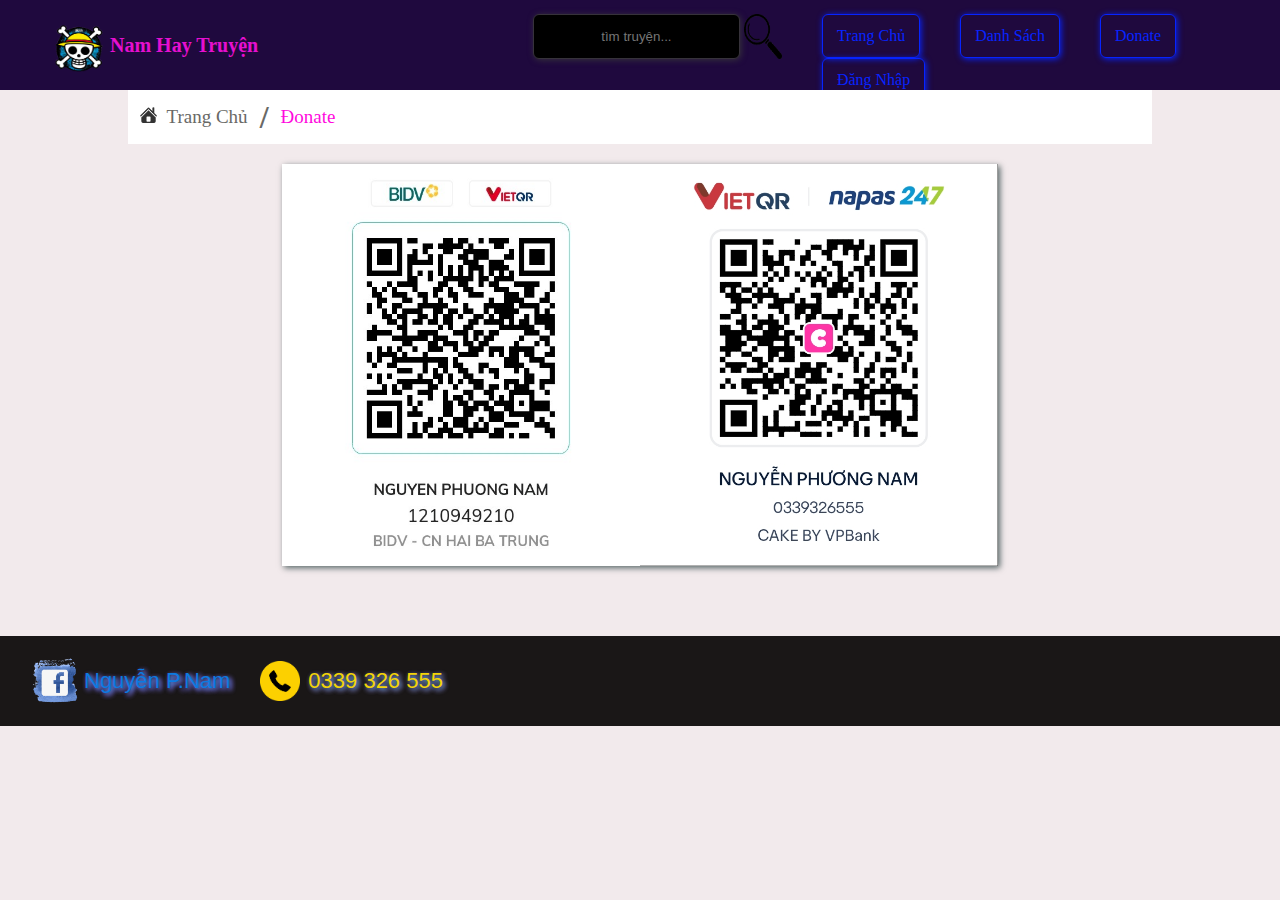
<file: donate.html>
<!DOCTYPE html>
<html>
    <head>
<link rel="stylesheet" href="donate.css" />
    </head>
    <body>
        <header style="background-color: rgb(31, 9, 62); width: 100%; height: 10vh;" class="ngang">
            <div id="logo" class="ngang giua-ngang">
                <div><img src="pngegg (13).png" alt="" style="width: 60px; margin-top: 10px;margin-left: 50px;"></div>
                <div><h1 style="color: #e60fd0;font-size: 20px;">Nam Hay Truyện</h1></div>
            </div>
        <ul id="menu">
            <li class="chieumenu">
                <div class="ngang">
                <input type="text" id="timkiem" placeholder="tìm truyện...">&nbsp
                <img src="pngegg (14).png" alt="" style="width: 38px;">
            </div>
            </li>
            <li class="chieumenu"><a href="index.html" class="luachon">Trang Chủ</a></li>
            <li class="chieumenu"><a href="" class="luachon">Danh Sách</a></li>
            <li class="chieumenu"><a href="" class="luachon">Donate</a></li>
            <li class="chieumenu"><a href="dangnhap.html" class="luachon">Đăng Nhập</a></li>
        </ul>
    </header>
    <div style="width: 80%;height: 6vh;background-color: rgb(255, 255, 255);margin: auto;" class="giua-ngang ngang">
    &nbsp  &nbsp<a href="" class="giua-ngang daude"><img src="pngegg (22).png" alt="" style="width: 17px;">
        &nbsp<h>Trang Chủ</h>
    </a>
    &nbsp &nbsp<h1 style="color:rgb(105, 105, 102);">/</h1>
    &nbsp &nbsp<a href="" class="daude" style="color: #ff08de;">Đonate</a>
    </div>
<div class="ngang" style="width: 56%;height: auto;margin: auto;;margin-top: 20px;box-shadow: 2px 2px 6px rgb(86, 101, 102);">
<img src="cake.jpg" alt="" style="width:50%;">
<img src="cake1.jpg" alt="" style="width:50%;">

</div>
    <div style="width: 100%;height: 10vh;background-color: rgb(26, 23, 23);margin-top: 70px;" class="ngang">
        <div class="ngang giua-ngang" style="margin-left: 30px;">
            <img src="pngegg (20).png" alt="" style="width: 50px;">&nbsp
    <h style="color: rgb(12, 122, 225);font-size: 22px;font-family: 'Gill Sans', 'Gill Sans MT', Calibri, 'Trebuchet MS', sans-serif;text-shadow: 2px 2px 5px rgb(7, 210, 255),2px 2px 5px rgb(253, 3, 220);">Nguyễn P.Nam</h>
        </div>
        <div class="ngang giua-ngang" style="margin-left: 30px;">
            <img src="pngegg (21).png" alt="" style="width: 40px;">&nbsp&nbsp
            <h style="color: rgb(243, 212, 7);font-size: 22px;font-family: 'Gill Sans', 'Gill Sans MT', Calibri, 'Trebuchet MS', sans-serif;text-shadow: 2px 2px 5px rgb(9, 236, 248),2px 2px 5px rgb(253, 3, 140);">0339 326 555</h>
            </div>
    </div>
    </body>
    </html>
</file>
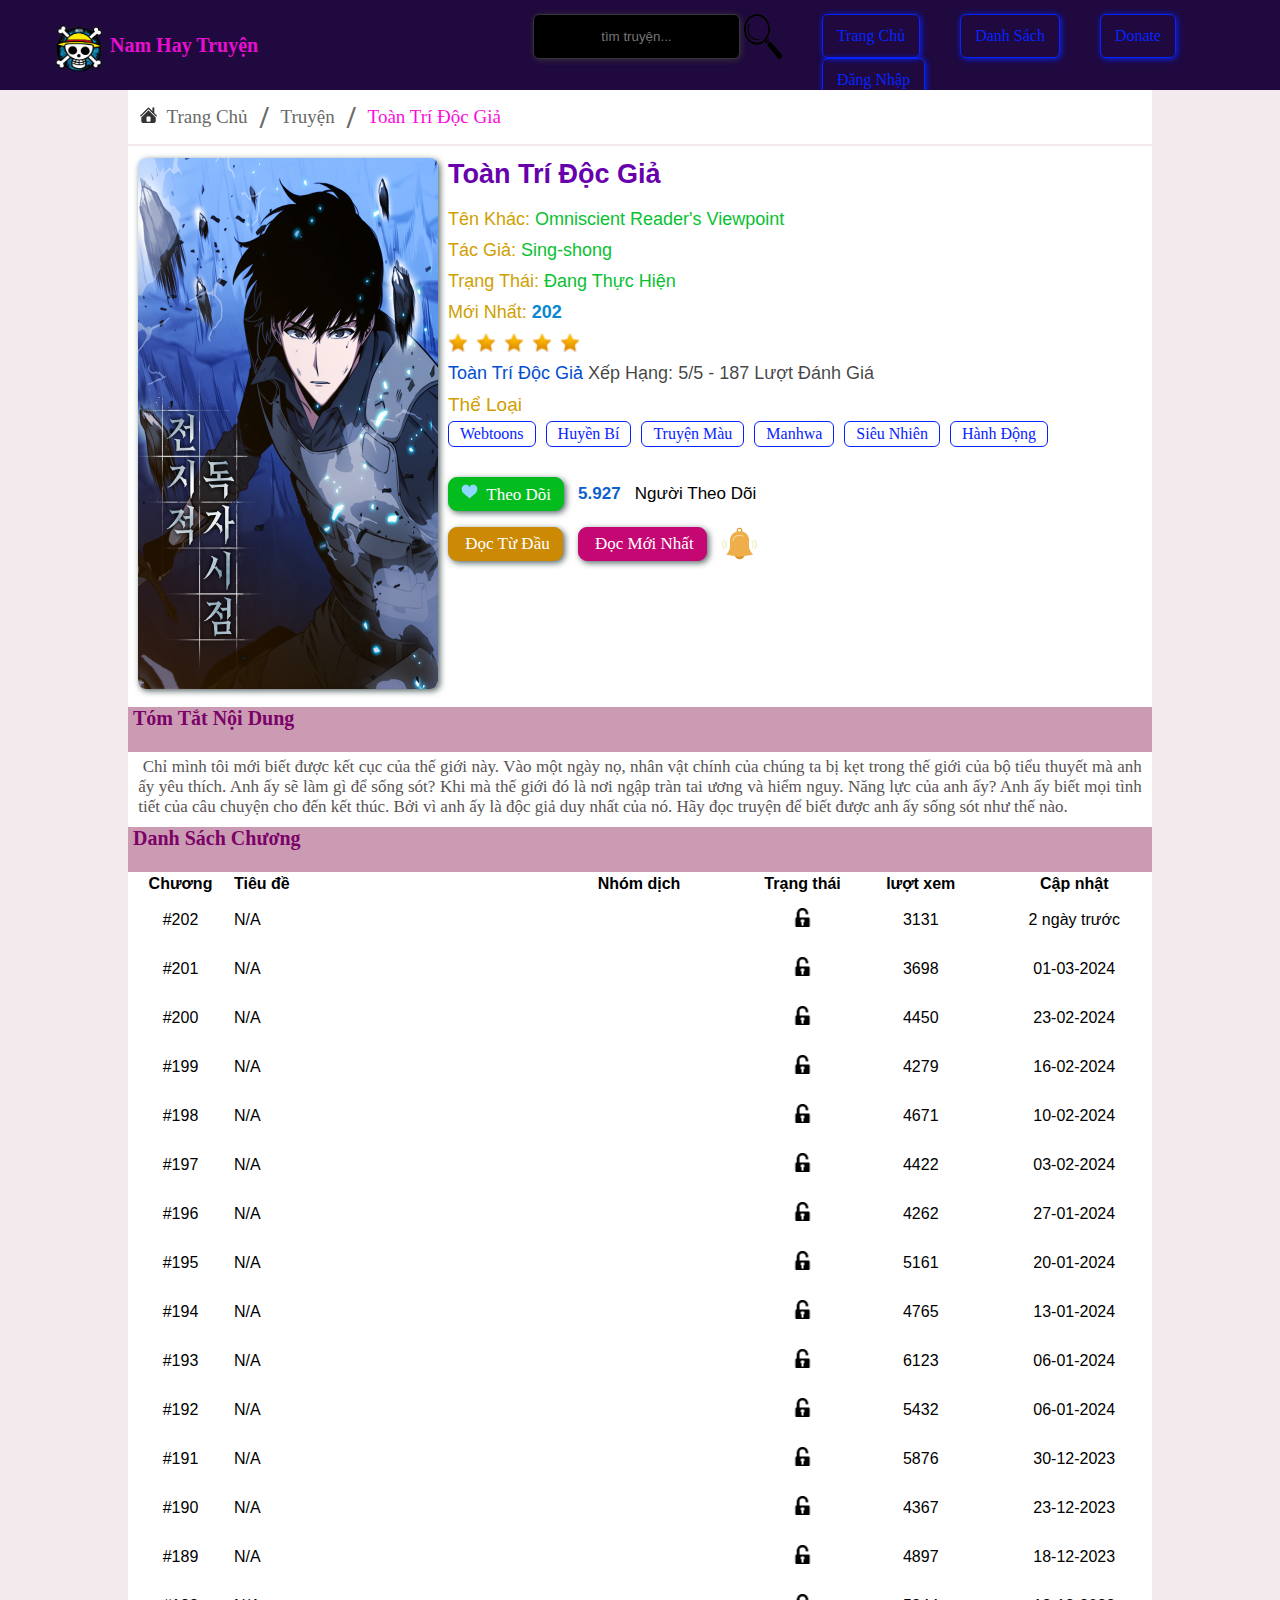
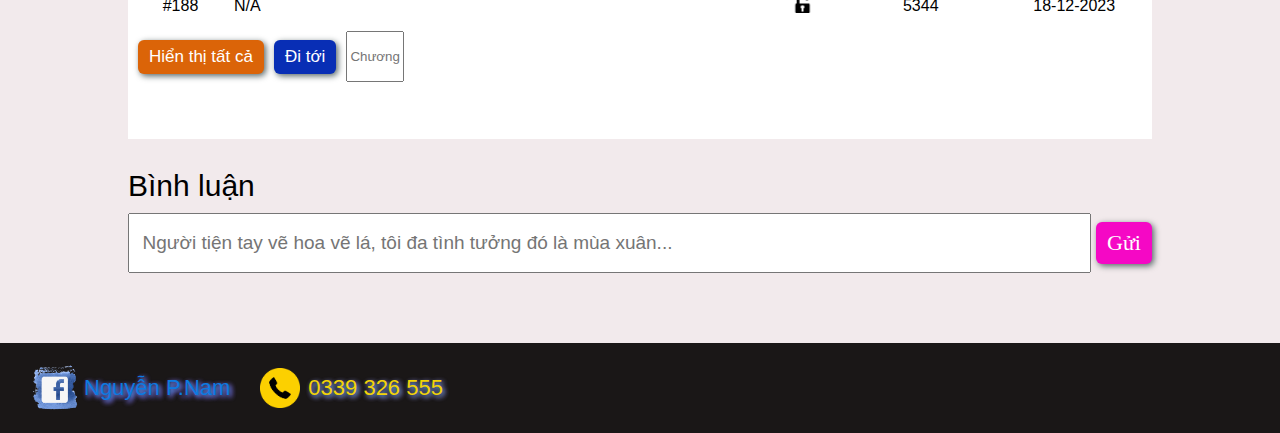
<file: trang2.html>
<!DOCTYPE html>
<html>
    <head>
<link rel="stylesheet" href="trang2.css" />
    </head>
    <body>
        <header style="background-color: rgb(31, 9, 62); width: 100%; height: 10vh;" class="ngang">
            <div id="logo" class="ngang giua-ngang">
                <div><img src="pngegg (13).png" alt="" style="width: 60px; margin-top: 10px;margin-left: 50px;"></div>
                <div><h1 style="color: #e60fd0;font-size: 20px;">Nam Hay Truyện</h1></div>
            </div>
        <ul id="menu">
            <li class="chieumenu">
                <div class="ngang">
                <input type="text" id="timkiem" placeholder="tìm truyện...">&nbsp
                <img src="pngegg (14).png" alt="" style="width: 38px;">
            </div>
            </li>
            <li class="chieumenu"><a href="index.html" class="luachon">Trang Chủ</a></li>
            <li class="chieumenu"><a href="" class="luachon">Danh Sách</a></li>
            <li class="chieumenu"><a href="donate.html" class="luachon">Donate</a></li>
            <li class="chieumenu"><a href="dangnhap.html" class="luachon">Đăng Nhập</a></li>
        </ul>
    </header>
    <div style="width: 80%;height: 6vh;background-color: rgb(255, 255, 255);margin: auto;" class="giua-ngang ngang">
    &nbsp  &nbsp<a href="" class="giua-ngang daude"><img src="pngegg (22).png" alt="" style="width: 17px;">
        &nbsp<h>Trang Chủ</h>
    </a>
    &nbsp &nbsp<h1 style="color:rgb(105, 105, 102);">/</h1>
    &nbsp &nbsp <a href="" class="daude">Truyện</a>
    &nbsp &nbsp<h1 style="color:rgb(105, 105, 102);">/</h1>
    &nbsp &nbsp<a href="" class="daude" style="color: #ff08de;">Toàn Trí Độc Giả</a>
    </div>
    <div style="width: 80%;height: 177vh;margin: auto;background-color: rgb(255, 255, 255);margin-top: 2px;" class="doc">
    <div class="ngang" style="width: 96%;height: 61vh;background-color: rgb(255, 255, 255);margin-top: 12px;margin-left: 10px;">
        <a href="trang2.html"><img src="1Xdf9aEjsHuIC02ed6O6q4W8pOf7JI0Dk.jpg" alt=""  style="width: 300px;height: 59vh; border-radius: 8px;" class="bong"></a>
        <div class="doc" style="width: auto;height: 59vh;">
        <h1 style=" font-family:'Segoe UI', Tahoma, Geneva, Verdana, sans-serif;color: #6701ac;margin-top: 1px;margin-left: 10px;font-size: 27px;">Toàn Trí Độc Giả</h1>
        <div class="ngang giu-ngang" style="margin-top: 1px;margin-left: 10px;"> 
            <h class="tenbai">Tên Khác: </h> 
            <h class="ndbai">&nbspOmniscient Reader's Viewpoint</h>
        </div>
        <div class="ngang giua-ngang" style="margin-top: 10px;margin-left: 10px;"> 
            <h class="tenbai">Tác Giả: </h> 
            <h class="ndbai">&nbspSing-shong</h>
        </div>
        <div class="ngang giua-ngang" style="margin-top: 10px;margin-left: 10px;"> 
            <h class="tenbai">Trạng Thái: </h> 
            <h class="ndbai">&nbspĐang Thực Hiện</h>
        </div>
        <div class="ngang giua-ngang" style="margin-top: 10px;margin-left: 10px;"> 
            <h style="color: #d0a002;font-size: 18px;font-family:'Trebuchet MS', 'Lucida Sans Unicode', 'Lucida Grande', 'Lucida Sans', Arial, sans-serif;">Mới Nhất: </h> 
            <b style="color: #0988d1;font-size: 18px;font-family:'Trebuchet MS', 'Lucida Sans Unicode', 'Lucida Grande', 'Lucida Sans', Arial, sans-serif;">&nbsp202</b>
        </div>
        <div class="ngang giua-ngang" style="margin-top: 10px;margin-left: 10px;"> 
            <img src="sao.png" alt="" style="width: 20px;">&nbsp&nbsp
            <img src="sao.png" alt="" style="width: 20px;">&nbsp&nbsp
            <img src="sao.png" alt="" style="width: 20px;">&nbsp&nbsp
            <img src="sao.png" alt="" style="width: 20px;">&nbsp&nbsp
            <img src="sao.png" alt="" style="width: 20px;">&nbsp&nbsp
        </div>
        <div class="ngang giua-ngang" style="margin-top: 10px;margin-left: 10px;"> 
            <h style="color: #024ed0;font-size: 18px;font-family:'Gill Sans', 'Gill Sans MT', Calibri, 'Trebuchet MS', sans-serif;">Toàn Trí Độc Giả</h> 
            <h style="color: #000000bd;font-size: 18px;font-family:'Gill Sans', 'Gill Sans MT', Calibri, 'Trebuchet MS', sans-serif">&nbspXếp Hạng: 5/5 - 187 Lượt Đánh Giá </h>
        </div>
        <h style="color: #d0a002;font-size: 19px;font-family:'Gill Sans', 'Gill Sans MT', Calibri, 'Trebuchet MS', sans-serif;margin-top: 10px;margin-left: 10px;">Thể Loại</h> 
        <div class="ngang giua-ngang" style="margin-top: 5px;margin-left: 10px;"> 
<a href="" class="theloai">Webtoons</a>
<a href="" class="theloai">Huyền Bí</a>
<a href="" class="theloai">Truyện Màu</a>
<a href="" class="theloai">Manhwa</a>
<a href="" class="theloai">Siêu Nhiên</a>
<a href="" class="theloai">Hành Động</a>

            </div>
            <div class="ngang giua-ngang" style="margin-top: 30px;margin-left: 10px;"> 
                <a href="" class="giua-ngang bong" style=" color: rgb(255, 255, 255);padding: 5px 12px;text-decoration: none;border: 1px solid rgb(3, 189, 31);border-radius: 9px;background-color: rgb(3, 189, 31);">
                    <img src="pngegg (23).png" style="width: 17px;">
                    <h style="font-size: 17px;font-family:cursive;">&nbspTheo Dõi</h>
                </a>
                <b style="font-size: 17px;color: #0d61cd;font-family: 'Trebuchet MS', 'Lucida Sans Unicode', 'Lucida Grande', 'Lucida Sans', Arial, sans-serif;">&nbsp&nbsp&nbsp5.927</b>
                <h style="font-size: 17px;font-family: 'Gill Sans', 'Gill Sans MT', Calibri, 'Trebuchet MS', sans-serif;">&nbsp &nbspNgười Theo Dõi</h>
                            </div>
                            <div class="ngang giua-ngang" style="margin-top: 15px;margin-left: 10px;">
                                <a href="chương1.html" class="giua-ngang bong" style=" color: rgb(255, 255, 255);padding: 6px 12px;text-decoration: none;border: 1px solid rgb(204, 137, 4);border-radius: 9px;background-color: rgb(204, 137, 4);">
                                    <h style="font-size: 17px;font-family:cursive;">&nbspĐọc Từ Đầu</h>
                                </a>
                                <a href="" class="giua-ngang bong" style=" color: rgb(255, 255, 255);padding: 6px 12px;text-decoration: none;border: 1px solid rgb(196, 7, 114);border-radius: 9px;background-color: rgb(196, 7, 114);margin-left: 15px;">
                                    <h style="font-size: 17px;font-family:cursive;">&nbspĐọc Mới Nhất</h>
                                </a>
                                <img src="pngegg (24).png" alt="" style="width: 35px;margin-left: 15px;">
                            </div>   

        </div>

    </div>
    <div style="width: 100%;background-color: #cb9bb4;height: 5vh;">
        <b style="font-size: 20px;font-family:cursive;color: #7b0367;">&nbspTóm Tắt Nội Dung</b>
    </div>
    <div style="width: 100%;height: auto;background-color: rgb(255, 255, 255)">
        <div style="width: 98%;height: auto;background-color: rgb(255, 255, 255);margin: auto;text-align: justify;margin-top: 5px;margin-bottom: 10px;">
        <h style="font-size: 17px;font-family:cursive;color: #5a5454;">&nbspChỉ mình tôi mới biết được kết cục của thế giới này. Vào một ngày nọ, nhân vật chính của chúng ta bị kẹt trong thế giới của bộ tiểu thuyết mà anh ấy yêu thích. Anh ấy sẽ làm gì để sống sót? Khi mà thế giới đó là nơi ngập tràn tai ương và hiểm nguy. Năng lực của anh ấy? Anh ấy biết mọi tình tiết của câu chuyện cho đến kết thúc. Bởi vì anh ấy là độc giả duy nhất của nó. Hãy đọc truyện để biết được anh ấy sống sót như thế nào.</h>
    </div>
    </div>
    <div style="width: 100%;background-color: #cb9bb4;height: 5vh;">
        <b style="font-size: 20px;font-family:cursive;color: #7b0367;">&nbspDanh Sách Chương</b>
    </div>
    <table style="width: 100%;">
<tr style="background-color: #ffffff;">
    <th style="font-family:'Segoe UI', Tahoma, Geneva, Verdana, sans-serif;width: 10%;">Chương</th>
    <th style="font-family:'Segoe UI', Tahoma, Geneva, Verdana, sans-serif;width: 28%;text-align: left;">Tiêu đề</th>
    <th style="font-family:'Segoe UI', Tahoma, Geneva, Verdana, sans-serif;width: 24%;">Nhóm dịch</th>
    <th style="font-family:'Segoe UI', Tahoma, Geneva, Verdana, sans-serif;width: 8%;">Trạng thái</th>
    <th style="font-family:'Segoe UI', Tahoma, Geneva, Verdana, sans-serif;width: 15%;">lượt xem</th>
    <th style="font-family:'Segoe UI', Tahoma, Geneva, Verdana, sans-serif;width: 15%;">Cập nhật</th>
</tr>
<tr>
    <td class="bang">#202</td>
    <td >N/A</td>
    <td class="bang"></td>
    <td class="bang"><img src="pngegg (26).png" alt="" style="width: 37px;"></td>
    <td class="bang">3131</td>
    <td class="bang">2 ngày trước</td>
</tr>
<tr>
    <td class="bang">#201</td>
    <td >N/A</td>
    <td class="bang"></td>
    <td class="bang"><img src="pngegg (26).png" alt="" style="width: 37px;"></td>
    <td class="bang">3698</td>
    <td class="bang">01-03-2024</td>
</tr>
<tr>
    <td class="bang">#200</td>
    <td >N/A</td>
    <td class="bang"></td>
    <td class="bang"><img src="pngegg (26).png" alt="" style="width: 37px;"></td>
    <td class="bang">4450</td>
    <td class="bang">23-02-2024</td>
</tr>
<tr>
    <td class="bang">#199</td>
    <td >N/A</td>
    <td class="bang"></td>
    <td class="bang"><img src="pngegg (26).png" alt="" style="width: 37px;"></td>
    <td class="bang">4279</td>
    <td class="bang">16-02-2024</td>
</tr>
<tr>
    <td class="bang">#198</td>
    <td >N/A</td>
    <td class="bang"></td>
    <td class="bang"><img src="pngegg (26).png" alt="" style="width: 37px;"></td>
    <td class="bang">4671</td>
    <td class="bang">10-02-2024</td>
</tr>
<tr>
    <td class="bang">#197</td>
    <td >N/A</td>
    <td class="bang"></td>
    <td class="bang"><img src="pngegg (26).png" alt="" style="width: 37px;"></td>
    <td class="bang">4422</td>
    <td class="bang">03-02-2024</td>
</tr>
<tr>
    <td class="bang">#196</td>
    <td >N/A</td>
    <td class="bang"></td>
    <td class="bang"><img src="pngegg (26).png" alt="" style="width: 37px;"></td>
    <td class="bang">4262</td>
    <td class="bang">27-01-2024</td>
</tr>
<tr>
    <td class="bang">#195</td>
    <td >N/A</td>
    <td class="bang"></td>
    <td class="bang"><img src="pngegg (26).png" alt="" style="width: 37px;"></td>
    <td class="bang">5161</td>
    <td class="bang">20-01-2024</td>
</tr>
<tr>
    <td class="bang">#194</td>
    <td >N/A</td>
    <td class="bang"></td>
    <td class="bang"><img src="pngegg (26).png" alt="" style="width: 37px;"></td>
    <td class="bang">4765</td>
    <td class="bang">13-01-2024</td>
</tr>
<tr>
    <td class="bang">#193</td>
    <td >N/A</td>
    <td class="bang"></td>
    <td class="bang"><img src="pngegg (26).png" alt="" style="width: 37px;"></td>
    <td class="bang">6123</td>
    <td class="bang">06-01-2024</td>
</tr>
<tr>
    <td class="bang">#192</td>
    <td >N/A</td>
    <td class="bang"></td>
    <td class="bang"><img src="pngegg (26).png" alt="" style="width: 37px;"></td>
    <td class="bang">5432</td>
    <td class="bang">06-01-2024</td>
</tr>
<tr>
    <td class="bang">#191</td>
    <td >N/A</td>
    <td class="bang"></td>
    <td class="bang"><img src="pngegg (26).png" alt="" style="width: 37px;"></td>
    <td class="bang">5876</td>
    <td class="bang">30-12-2023</td>
</tr>
<tr>
    <td class="bang">#190</td>
    <td >N/A</td>
    <td class="bang"></td>
    <td class="bang"><img src="pngegg (26).png" alt="" style="width: 37px;"></td>
    <td class="bang">4367</td>
    <td class="bang">23-12-2023</td>
</tr>
<tr>
    <td class="bang">#189</td>
    <td >N/A</td>
    <td class="bang"></td>
    <td class="bang"><img src="pngegg (26).png" alt="" style="width: 37px;"></td>
    <td class="bang">4897</td>
    <td class="bang">18-12-2023</td>
</tr>
<tr>
    <td class="bang">#188</td>
    <td >N/A</td>
    <td class="bang"></td>
    <td class="bang"><img src="pngegg (26).png" alt="" style="width: 37px;"></td>
    <td class="bang">5344</td>
    <td class="bang">18-12-2023</td>
</tr>
</table>
<div class="ngang giua-ngang">
    <a href="" class="bong" style="text-decoration: none;color: #ffffff;
    border-radius: 6px;padding: 7px 11px;background-color: #db6408;
    font-size: 17px;font-family: 'Segoe UI', Tahoma, Geneva, Verdana, sans-serif;
    text-align: center;margin-left: 10px;">Hiển thị tất cả</a>
    <a href="" class="bong" style="text-decoration: none;color: #ffffff;
    border-radius: 6px;padding: 7px 11px;background-color: #082eb5;
    font-size: 17px;font-family: 'Segoe UI', Tahoma, Geneva, Verdana, sans-serif;
    text-align: center;margin-left: 10px;margin-right: 10px;">Đi tới</a>
    <input type="text" placeholder="Chương" style="width: 50px;height: 5vh;">
</div>
</div>
<div class="doc" style="width: 80%;margin: auto;margin-top: 30px">
<h style="font-size: 30px;font-family: 'Segoe UI', Tahoma, Geneva, Verdana, sans-serif;">Bình luận</h>
<div class="ngang giua-ngang" style="width: 100%;margin-top: 10px;">
<input type="text" style="width: 96%;height: 6vh;font-size: 19px;font-family:'Gill Sans', 'Gill Sans MT', Calibri, 'Trebuchet MS', sans-serif;" placeholder="&nbsp Người tiện tay vẽ hoa vẽ lá, tôi đa tình tưởng đó là mùa xuân...">
<a href="" class="bong" style="text-decoration: none;border-radius: 6px;padding: 8px 11px;background-color: #f508c5;font-size: 22px;font-family:cursive;color: #ffffff;margin-left: 5px;">Gửi</a>
</div>
</div>
<div style="width: 100%;height: 10vh;background-color: rgb(26, 23, 23);margin-top: 70px;" class="ngang">
    <div class="ngang giua-ngang" style="margin-left: 30px;">
        <img src="pngegg (20).png" alt="" style="width: 50px;">&nbsp
<h style="color: rgb(12, 122, 225);font-size: 22px;font-family: 'Gill Sans', 'Gill Sans MT', Calibri, 'Trebuchet MS', sans-serif;text-shadow: 2px 2px 5px rgb(7, 210, 255),2px 2px 5px rgb(253, 3, 220);">Nguyễn P.Nam</h>
    </div>
    <div class="ngang giua-ngang" style="margin-left: 30px;">
        <img src="pngegg (21).png" alt="" style="width: 40px;">&nbsp&nbsp
        <h style="color: rgb(243, 212, 7);font-size: 22px;font-family: 'Gill Sans', 'Gill Sans MT', Calibri, 'Trebuchet MS', sans-serif;text-shadow: 2px 2px 5px rgb(9, 236, 248),2px 2px 5px rgb(253, 3, 140);">0339 326 555</h>
        </div>
</div>
    </body>
    </html>
</file>
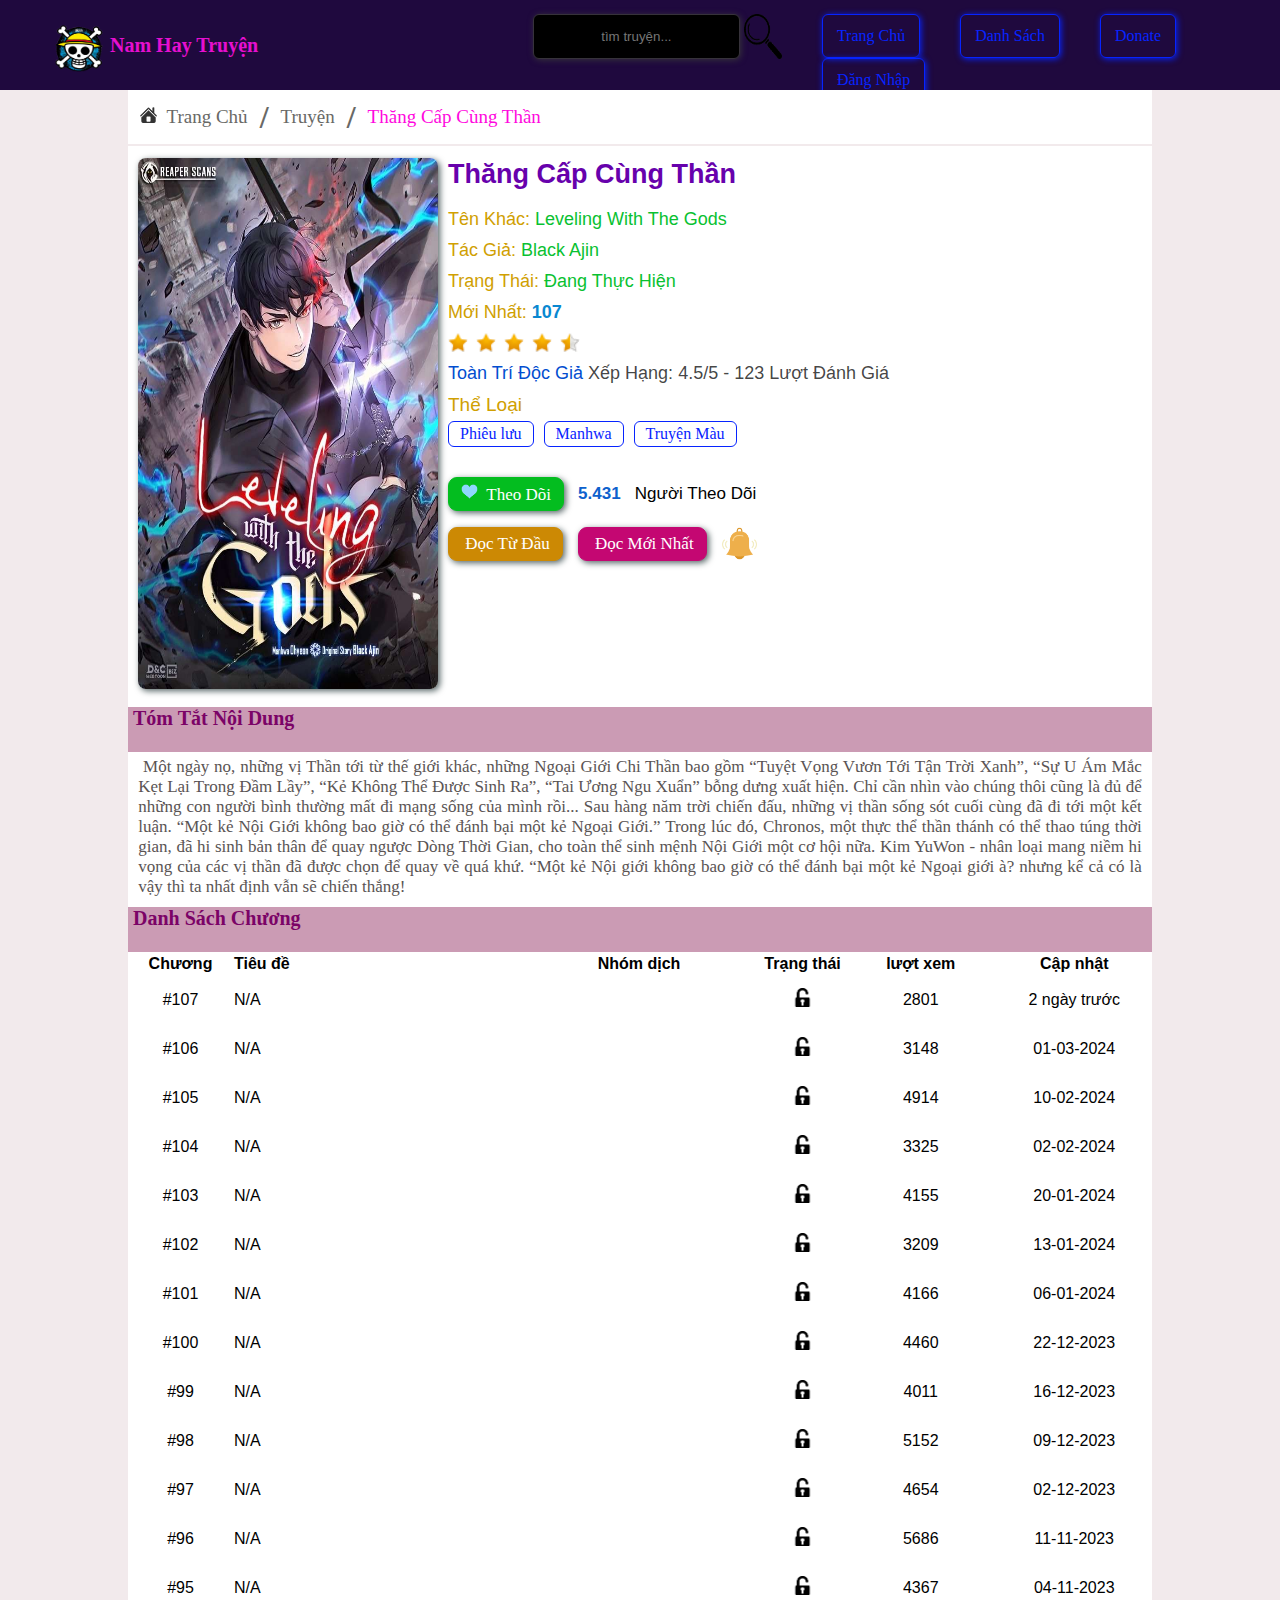
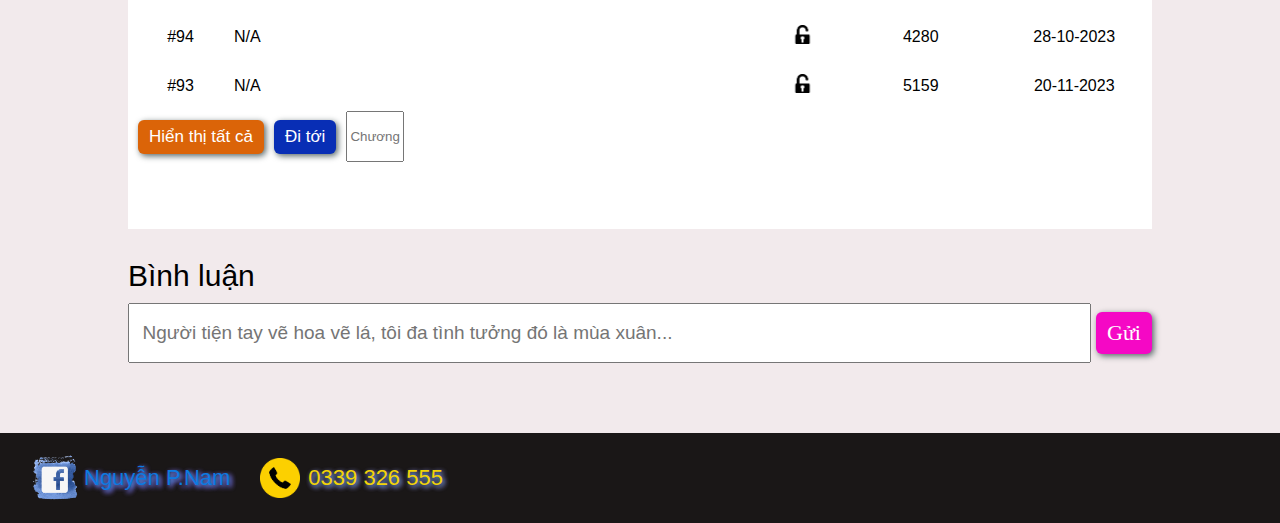
<file: trang3.html>
<!DOCTYPE html>
<html>
    <head>
<link rel="stylesheet" href="trang3.css" />
    </head>
    <body>
        <header style="background-color: rgb(31, 9, 62); width: 100%; height: 10vh;" class="ngang">
            <div id="logo" class="ngang giua-ngang">
                <div><img src="pngegg (13).png" alt="" style="width: 60px; margin-top: 10px;margin-left: 50px;"></div>
                <div><h1 style="color: #e60fd0;font-size: 20px;">Nam Hay Truyện</h1></div>
            </div>
        <ul id="menu">
            <li class="chieumenu">
                <div class="ngang">
                <input type="text" id="timkiem" placeholder="tìm truyện...">&nbsp
                <img src="pngegg (14).png" alt="" style="width: 38px;">
            </div>
            </li>
            <li class="chieumenu"><a href="index.html" class="luachon">Trang Chủ</a></li>
            <li class="chieumenu"><a href="" class="luachon">Danh Sách</a></li>
            <li class="chieumenu"><a href="donate.html" class="luachon">Donate</a></li>
            <li class="chieumenu"><a href="dangnhap.html" class="luachon">Đăng Nhập</a></li>
        </ul>
    </header>
    <div style="width: 80%;height: 6vh;background-color: rgb(255, 255, 255);margin: auto;" class="giua-ngang ngang">
    &nbsp  &nbsp<a href="" class="giua-ngang daude"><img src="pngegg (22).png" alt="" style="width: 17px;">
        &nbsp<h>Trang Chủ</h>
    </a>
    &nbsp &nbsp<h1 style="color:rgb(105, 105, 102);">/</h1>
    &nbsp &nbsp <a href="" class="daude">Truyện</a>
    &nbsp &nbsp<h1 style="color:rgb(105, 105, 102);">/</h1>
    &nbsp &nbsp<a href="" class="daude" style="color: #ff08de;">Thăng Cấp Cùng Thần</a>
    </div>
    <div style="width: 80%;height: 187vh;margin: auto;background-color: rgb(255, 255, 255);margin-top: 2px;" class="doc">
    <div class="ngang" style="width: 96%;height: 61vh;background-color: rgb(255, 255, 255);margin-top: 12px;margin-left: 10px;">
        <a href="trang3.html"><img src="thăng cấp cùng thần.jpg" alt=""  style="width: 300px;height: 59vh; border-radius: 8px;" class="bong"></a>
        <div class="doc" style="width: auto;height: 59vh;">
        <h1 style=" font-family:'Segoe UI', Tahoma, Geneva, Verdana, sans-serif;color: #6701ac;margin-top: 1px;margin-left: 10px;font-size: 27px;">Thăng Cấp Cùng Thần</h1>
        <div class="ngang giu-ngang" style="margin-top: 1px;margin-left: 10px;"> 
            <h class="tenbai">Tên Khác: </h> 
            <h class="ndbai">&nbspLeveling With The Gods</h>
        </div>
        <div class="ngang giua-ngang" style="margin-top: 10px;margin-left: 10px;"> 
            <h class="tenbai">Tác Giả: </h> 
            <h class="ndbai">&nbspBlack Ajin</h>
        </div>
        <div class="ngang giua-ngang" style="margin-top: 10px;margin-left: 10px;"> 
            <h class="tenbai">Trạng Thái: </h> 
            <h class="ndbai">&nbspĐang Thực Hiện</h>
        </div>
        <div class="ngang giua-ngang" style="margin-top: 10px;margin-left: 10px;"> 
            <h style="color: #d0a002;font-size: 18px;font-family:'Trebuchet MS', 'Lucida Sans Unicode', 'Lucida Grande', 'Lucida Sans', Arial, sans-serif;">Mới Nhất: </h> 
            <b style="color: #0988d1;font-size: 18px;font-family:'Trebuchet MS', 'Lucida Sans Unicode', 'Lucida Grande', 'Lucida Sans', Arial, sans-serif;">&nbsp107</b>
        </div>
        <div class="ngang giua-ngang" style="margin-top: 10px;margin-left: 10px;"> 
            <img src="sao.png" alt="" style="width: 20px;">&nbsp&nbsp
            <img src="sao.png" alt="" style="width: 20px;">&nbsp&nbsp
            <img src="sao.png" alt="" style="width: 20px;">&nbsp&nbsp
            <img src="sao.png" alt="" style="width: 20px;">&nbsp&nbsp
            <img src="sao nửa.png" alt="" style="width: 20px;">&nbsp&nbsp
        </div>
        <div class="ngang giua-ngang" style="margin-top: 10px;margin-left: 10px;"> 
            <h style="color: #024ed0;font-size: 18px;font-family:'Gill Sans', 'Gill Sans MT', Calibri, 'Trebuchet MS', sans-serif;">Toàn Trí Độc Giả</h> 
            <h style="color: #000000bd;font-size: 18px;font-family:'Gill Sans', 'Gill Sans MT', Calibri, 'Trebuchet MS', sans-serif">&nbspXếp Hạng: 4.5/5 - 123 Lượt Đánh Giá </h>
        </div>
        <h style="color: #d0a002;font-size: 19px;font-family:'Gill Sans', 'Gill Sans MT', Calibri, 'Trebuchet MS', sans-serif;margin-top: 10px;margin-left: 10px;">Thể Loại</h> 
        <div class="ngang giua-ngang" style="margin-top: 5px;margin-left: 10px;"> 
<a href="" class="theloai">Phiêu lưu</a>
<a href="" class="theloai">Manhwa</a>
<a href="" class="theloai">Truyện Màu</a>

            </div>
            <div class="ngang giua-ngang" style="margin-top: 30px;margin-left: 10px;"> 
                <a href="" class="giua-ngang bong" style=" color: rgb(255, 255, 255);padding: 5px 12px;text-decoration: none;border: 1px solid rgb(3, 189, 31);border-radius: 9px;background-color: rgb(3, 189, 31);">
                    <img src="pngegg (23).png" style="width: 17px;">
                    <h style="font-size: 17px;font-family:cursive;">&nbspTheo Dõi</h>
                </a>
                <b style="font-size: 17px;color: #0d61cd;font-family: 'Trebuchet MS', 'Lucida Sans Unicode', 'Lucida Grande', 'Lucida Sans', Arial, sans-serif;">&nbsp&nbsp&nbsp5.431</b>
                <h style="font-size: 17px;font-family: 'Gill Sans', 'Gill Sans MT', Calibri, 'Trebuchet MS', sans-serif;">&nbsp &nbspNgười Theo Dõi</h>
                            </div>
                            <div class="ngang giua-ngang" style="margin-top: 15px;margin-left: 10px;">
                                <a href="" class="giua-ngang bong" style=" color: rgb(255, 255, 255);padding: 6px 12px;text-decoration: none;border: 1px solid rgb(204, 137, 4);border-radius: 9px;background-color: rgb(204, 137, 4);">
                                    <h style="font-size: 17px;font-family:cursive;">&nbspĐọc Từ Đầu</h>
                                </a>
                                <a href="" class="giua-ngang bong" style=" color: rgb(255, 255, 255);padding: 6px 12px;text-decoration: none;border: 1px solid rgb(196, 7, 114);border-radius: 9px;background-color: rgb(196, 7, 114);margin-left: 15px;">
                                    <h style="font-size: 17px;font-family:cursive;">&nbspĐọc Mới Nhất</h>
                                </a>
                                <img src="pngegg (24).png" alt="" style="width: 35px;margin-left: 15px;">
                            </div>   

        </div>

    </div>
    <div style="width: 100%;background-color: #cb9bb4;height: 5vh;">
        <b style="font-size: 20px;font-family:cursive;color: #7b0367;">&nbspTóm Tắt Nội Dung</b>
    </div>
    <div style="width: 100%;height: auto;background-color: rgb(255, 255, 255)">
        <div style="width: 98%;height: auto;background-color: rgb(255, 255, 255);margin: auto;text-align: justify;margin-top: 5px;margin-bottom: 10px;">
        <h style="font-size: 17px;font-family:cursive;color: #5a5454;">&nbspMột ngày nọ, những vị Thần tới từ thế giới khác, những Ngoại Giới Chi Thần 
            bao gồm “Tuyệt Vọng Vươn Tới Tận Trời Xanh”, “Sự U Ám Mắc Kẹt Lại Trong Đầm Lầy”, “Kẻ Không Thể Được Sinh Ra”, 
            “Tai Ương Ngu Xuẩn” bỗng dưng xuất hiện. Chỉ cần nhìn vào chúng thôi cũng là đủ để những con người bình thường 
            mất đi mạng sống của mình rồi... Sau hàng năm trời chiến đấu, những vị thần sống sót cuối cùng đã đi tới một kết 
            luận. “Một kẻ Nội Giới không bao giờ có thể đánh bại một kẻ Ngoại Giới.” Trong lúc đó, Chronos, một thực thể thần 
            thánh có thể thao túng thời gian, đã hi sinh bản thân để quay ngược Dòng Thời Gian, cho toàn thể sinh mệnh Nội Giới 
            một cơ hội nữa. Kim YuWon - nhân loại mang niềm hi vọng của các vị thần đã được chọn để quay về quá khứ. “Một kẻ Nội 
            giới không bao giờ có thể đánh bại một kẻ Ngoại giới à? nhưng kể cả có là vậy thì ta nhất định vẫn sẽ chiến thắng!</h>
    </div>
    </div>
    <div style="width: 100%;background-color: #cb9bb4;height: 5vh;">
        <b style="font-size: 20px;font-family:cursive;color: #7b0367;">&nbspDanh Sách Chương</b>
    </div>
    <table style="width: 100%;">
<tr style="background-color: #ffffff;">
    <th style="font-family:'Segoe UI', Tahoma, Geneva, Verdana, sans-serif;width: 10%;">Chương</th>
    <th style="font-family:'Segoe UI', Tahoma, Geneva, Verdana, sans-serif;width: 28%;text-align: left;">Tiêu đề</th>
    <th style="font-family:'Segoe UI', Tahoma, Geneva, Verdana, sans-serif;width: 24%;">Nhóm dịch</th>
    <th style="font-family:'Segoe UI', Tahoma, Geneva, Verdana, sans-serif;width: 8%;">Trạng thái</th>
    <th style="font-family:'Segoe UI', Tahoma, Geneva, Verdana, sans-serif;width: 15%;">lượt xem</th>
    <th style="font-family:'Segoe UI', Tahoma, Geneva, Verdana, sans-serif;width: 15%;">Cập nhật</th>
</tr>
<tr>
    <td class="bang">#107</td>
    <td >N/A</td>
    <td class="bang"></td>
    <td class="bang"><img src="pngegg (26).png" alt="" style="width: 37px;"></td>
    <td class="bang">2801</td>
    <td class="bang">2 ngày trước</td>
</tr>
<tr>
    <td class="bang">#106</td>
    <td >N/A</td>
    <td class="bang"></td>
    <td class="bang"><img src="pngegg (26).png" alt="" style="width: 37px;"></td>
    <td class="bang">3148</td>
    <td class="bang">01-03-2024</td>
</tr>
<tr>
    <td class="bang">#105</td>
    <td >N/A</td>
    <td class="bang"></td>
    <td class="bang"><img src="pngegg (26).png" alt="" style="width: 37px;"></td>
    <td class="bang">4914</td>
    <td class="bang">10-02-2024</td>
</tr>
<tr>
    <td class="bang">#104</td>
    <td >N/A</td>
    <td class="bang"></td>
    <td class="bang"><img src="pngegg (26).png" alt="" style="width: 37px;"></td>
    <td class="bang">3325</td>
    <td class="bang">02-02-2024</td>
</tr>
<tr>
    <td class="bang">#103</td>
    <td >N/A</td>
    <td class="bang"></td>
    <td class="bang"><img src="pngegg (26).png" alt="" style="width: 37px;"></td>
    <td class="bang">4155</td>
    <td class="bang">20-01-2024</td>
</tr>
<tr>
    <td class="bang">#102</td>
    <td >N/A</td>
    <td class="bang"></td>
    <td class="bang"><img src="pngegg (26).png" alt="" style="width: 37px;"></td>
    <td class="bang">3209</td>
    <td class="bang">13-01-2024</td>
</tr>
<tr>
    <td class="bang">#101</td>
    <td >N/A</td>
    <td class="bang"></td>
    <td class="bang"><img src="pngegg (26).png" alt="" style="width: 37px;"></td>
    <td class="bang">4166</td>
    <td class="bang">06-01-2024</td>
</tr>
<tr>
    <td class="bang">#100</td>
    <td >N/A</td>
    <td class="bang"></td>
    <td class="bang"><img src="pngegg (26).png" alt="" style="width: 37px;"></td>
    <td class="bang">4460</td>
    <td class="bang">22-12-2023</td>
</tr>
<tr>
    <td class="bang">#99</td>
    <td >N/A</td>
    <td class="bang"></td>
    <td class="bang"><img src="pngegg (26).png" alt="" style="width: 37px;"></td>
    <td class="bang">4011</td>
    <td class="bang">16-12-2023</td>
</tr>
<tr>
    <td class="bang">#98</td>
    <td >N/A</td>
    <td class="bang"></td>
    <td class="bang"><img src="pngegg (26).png" alt="" style="width: 37px;"></td>
    <td class="bang">5152</td>
    <td class="bang">09-12-2023</td>
</tr>
<tr>
    <td class="bang">#97</td>
    <td >N/A</td>
    <td class="bang"></td>
    <td class="bang"><img src="pngegg (26).png" alt="" style="width: 37px;"></td>
    <td class="bang">4654</td>
    <td class="bang">02-12-2023</td>
</tr>
<tr>
    <td class="bang">#96</td>
    <td >N/A</td>
    <td class="bang"></td>
    <td class="bang"><img src="pngegg (26).png" alt="" style="width: 37px;"></td>
    <td class="bang">5686</td>
    <td class="bang">11-11-2023</td>
</tr>
<tr>
    <td class="bang">#95</td>
    <td >N/A</td>
    <td class="bang"></td>
    <td class="bang"><img src="pngegg (26).png" alt="" style="width: 37px;"></td>
    <td class="bang">4367</td>
    <td class="bang">04-11-2023</td>
</tr>
<tr>
    <td class="bang">#94</td>
    <td >N/A</td>
    <td class="bang"></td>
    <td class="bang"><img src="pngegg (26).png" alt="" style="width: 37px;"></td>
    <td class="bang">4280</td>
    <td class="bang">28-10-2023</td>
</tr>
<tr>
    <td class="bang">#93</td>
    <td >N/A</td>
    <td class="bang"></td>
    <td class="bang"><img src="pngegg (26).png" alt="" style="width: 37px;"></td>
    <td class="bang">5159</td>
    <td class="bang">20-11-2023</td>
</tr>
</table>
<div class="ngang giua-ngang">
    <a href="" class="bong" style="text-decoration: none;color: #ffffff;
    border-radius: 6px;padding: 7px 11px;background-color: #db6408;
    font-size: 17px;font-family: 'Segoe UI', Tahoma, Geneva, Verdana, sans-serif;
    text-align: center;margin-left: 10px;">Hiển thị tất cả</a>
    <a href="" class="bong" style="text-decoration: none;color: #ffffff;
    border-radius: 6px;padding: 7px 11px;background-color: #082eb5;
    font-size: 17px;font-family: 'Segoe UI', Tahoma, Geneva, Verdana, sans-serif;
    text-align: center;margin-left: 10px;margin-right: 10px;">Đi tới</a>
    <input type="text" placeholder="Chương" style="width: 50px;height: 5vh;">
</div>
</div>
<div class="doc" style="width: 80%;margin: auto;margin-top: 30px">
<h style="font-size: 30px;font-family: 'Segoe UI', Tahoma, Geneva, Verdana, sans-serif;">Bình luận</h>
<div class="ngang giua-ngang" style="width: 100%;margin-top: 10px;">
<input type="text" style="width: 96%;height: 6vh;font-size: 19px;font-family:'Gill Sans', 'Gill Sans MT', Calibri, 'Trebuchet MS', sans-serif;" placeholder="&nbsp Người tiện tay vẽ hoa vẽ lá, tôi đa tình tưởng đó là mùa xuân...">
<a href="" class="bong" style="text-decoration: none;border-radius: 6px;padding: 8px 11px;background-color: #f508c5;font-size: 22px;font-family:cursive;color: #ffffff;margin-left: 5px;">Gửi</a>
</div>
</div>
<div style="width: 100%;height: 10vh;background-color: rgb(26, 23, 23);margin-top: 70px;" class="ngang">
    <div class="ngang giua-ngang" style="margin-left: 30px;">
        <img src="pngegg (20).png" alt="" style="width: 50px;">&nbsp
<h style="color: rgb(12, 122, 225);font-size: 22px;font-family: 'Gill Sans', 'Gill Sans MT', Calibri, 'Trebuchet MS', sans-serif;text-shadow: 2px 2px 5px rgb(7, 210, 255),2px 2px 5px rgb(253, 3, 220);">Nguyễn P.Nam</h>
    </div>
    <div class="ngang giua-ngang" style="margin-left: 30px;">
        <img src="pngegg (21).png" alt="" style="width: 40px;">&nbsp&nbsp
        <h style="color: rgb(243, 212, 7);font-size: 22px;font-family: 'Gill Sans', 'Gill Sans MT', Calibri, 'Trebuchet MS', sans-serif;text-shadow: 2px 2px 5px rgb(9, 236, 248),2px 2px 5px rgb(253, 3, 140);">0339 326 555</h>
        </div>
</div>
    </body>
    </html>
</file>
<file: trang1.css>
body {
    margin: 0;
    background-color: rgb(242, 234, 236);
}
#menu {
    list-style-type: none;
  margin: 0;
  padding: 14px;
  overflow: hidden;
  background-color: rgb(31, 9, 62);
}
.chieumenu {
    float: left;
    margin-left: 40px;
}
.luachon {
    display: block;
  color: rgb(7, 36, 255);
  text-align: center;
  padding: 12px 14px;
  text-decoration: none;
  border: 1px solid rgb(7, 36, 255);
  border-radius: 6px;
  box-shadow: 1px 1px 6px rgb(7, 36, 255);;
}
li a:hover {
   background-color: black;
}
.ngang {
    display: flex;
    flex-direction: row;
}
.doc {
    display:flex;
    flex-direction: column;
}
.giua-doc {
    display: flex;
    justify-content: center;
}
.giua-ngang {
    align-items: center;
}
#logo {
    width: 40%;
height: 100%;
}
#timkiem {
    display: block;
    text-align: center;
    padding: 14px 14px;
    border: 1px solid rgb(54, 50, 58);
    border-radius: 6px;
    box-shadow: 1px 1px 6px rgb(54, 50, 58);
    background-color: black
}
#batdau {
    margin: auto;
    width: 80%;
    background-color: rgb(255, 255, 255);
    margin-top: -43px;
    margin-bottom: 10px;
}
#batdau1 {
    margin: auto;
    width: 78%;
    background-color:rgb(255, 255, 255);
    height: 386vh;
    margin-left: 0;
    margin-top: 43px;
}
#batdau2 {
    margin: auto;
    width: 22%;
    background-color: rgb(255, 255, 255);
    height: 300vh;
    margin-top: 43px;
    margin-right: 0;

}
.chuongtruyen {
  text-align: center;
  padding: 0;
  text-decoration: none;
}
.chuong {
   border-radius: 6px;
   border: 1px solid;
   box-shadow: 1px 1px 2px rgb(168, 91, 91);
}
.cachtrai {
    margin-left: 23px;
}
.anhtruyen {
    width: 100%;
    border-radius: 8px;
    opacity: 0.8;
    height: 31vh;
    box-shadow: 2px 2px 6px rgb(86, 101, 102);
}
img.anhtruyen:hover {
    opacity: 1.0;
}
.truyenhay {
    display: block;
    color: rgb(127, 131, 135);
    text-decoration: none;
    font-size: 19px;
    font-family: 'Gill Sans', 'Gill Sans MT', Calibri, 'Trebuchet MS', sans-serif;
}
a.truyenhay:hover {
    color: #ff08de;
}

a.chuongtruyen:hover {
    color: #ff08de;
}
.tentruyen {
    font-size: 18px;
    font-family:cursive;
    text-decoration: none;
    color: #000;
}
a.tentruyen:hover {
    color: #ff08de;
}
</file>
<file: chuong1.css>
body {
    margin: 0;
    background-color: rgb(242, 234, 236);
}
#menu {
  list-style-type: none;
  margin: 0;
  padding: 14px;
  overflow: hidden;
  background-color: rgb(31, 9, 62);
}
.chieumenu {
    float: left;
    margin-left: 40px;
}
.luachon {
    display: block;
  color: rgb(7, 36, 255);
  text-align: center;
  padding: 12px 14px;
  text-decoration: none;
  border: 1px solid rgb(7, 36, 255);
  border-radius: 6px;
  box-shadow: 1px 1px 6px rgb(7, 36, 255);;
}
li a:hover {
   background-color: black;
}
.ngang {
    display: flex;
    flex-direction: row;
}
.doc {
    display:flex;
    flex-direction: column;
}
.giua-doc {
    display: flex;
    justify-content: center;
}
.giua-ngang {
    align-items: center;
}
#logo {
    width: 40%;
height: 100%;
}
#timkiem {
    display: block;
    text-align: center;
    padding: 14px 14px;
    border: 1px solid rgb(54, 50, 58);
    border-radius: 6px;
    box-shadow: 1px 1px 6px rgb(54, 50, 58);
    background-color: black
}
.daude {
    display: block;
    text-decoration: none;
    color: rgb(105, 105, 102);
    font-size: 19px;
    font-family:cursive;
}
a.daude:hover {
    color: #ff08de;
}
</file>
<file: dangki.css>
body {
    margin: 0;
    background-color: rgb(242, 234, 236);
}
#menu {
    list-style-type: none;
  margin: 0;
  padding: 14px;
  overflow: hidden;
  background-color: rgb(31, 9, 62);
}
.chieumenu {
    float: left;
    margin-left: 40px;
}
.luachon {
    display: block;
  color: rgb(7, 36, 255);
  text-align: center;
  padding: 12px 14px;
  text-decoration: none;
  border: 1px solid rgb(7, 36, 255);
  border-radius: 6px;
  box-shadow: 1px 1px 6px rgb(7, 36, 255);;
}
li a:hover {
   background-color: black;
}
.ngang {
    display: flex;
    flex-direction: row;
}
.doc {
    display:flex;
    flex-direction: column;
}
.giua-doc {
    display: flex;
    justify-content: center;
}
.giua-ngang {
    align-items: center;
}
#logo {
    width: 40%;
height: 100%;
}
#timkiem {
    display: block;
    text-align: center;
    padding: 14px 14px;
    border: 1px solid rgb(54, 50, 58);
    border-radius: 6px;
    box-shadow: 1px 1px 6px rgb(54, 50, 58);
    background-color: black
}
.daude {
    display: block;
    text-decoration: none;
    color: rgb(105, 105, 102);
    font-size: 19px;
    font-family:cursive;
}
a.daude:hover {
    color: #ff08de;
}
.chu {
    font-family: 'Segoe UI', Tahoma, Geneva, Verdana, sans-serif;
    font-size: 20px;
}
</file>
<file: dangnhap.css>
body {
    margin: 0;
    background-color: rgb(242, 234, 236);
}
#menu {
    list-style-type: none;
  margin: 0;
  padding: 14px;
  overflow: hidden;
  background-color: rgb(31, 9, 62);
}
.chieumenu {
    float: left;
    margin-left: 40px;
}
.luachon {
    display: block;
  color: rgb(7, 36, 255);
  text-align: center;
  padding: 12px 14px;
  text-decoration: none;
  border: 1px solid rgb(7, 36, 255);
  border-radius: 6px;
  box-shadow: 1px 1px 6px rgb(7, 36, 255);;
}
li a:hover {
   background-color: black;
}
.ngang {
    display: flex;
    flex-direction: row;
}
.doc {
    display:flex;
    flex-direction: column;
}
.giua-doc {
    display: flex;
    justify-content: center;
}
.giua-ngang {
    align-items: center;
}
#logo {
    width: 40%;
height: 100%;
}
#timkiem {
    display: block;
    text-align: center;
    padding: 14px 14px;
    border: 1px solid rgb(54, 50, 58);
    border-radius: 6px;
    box-shadow: 1px 1px 6px rgb(54, 50, 58);
    background-color: black
}
.daude {
    display: block;
    text-decoration: none;
    color: rgb(105, 105, 102);
    font-size: 19px;
    font-family:cursive;
}
a.daude:hover {
    color: #ff08de;
}
.chu {
    font-family: 'Segoe UI', Tahoma, Geneva, Verdana, sans-serif;
    font-size: 20px;
}
</file>
<file: donate.css>
body {
    margin: 0;
    background-color: rgb(242, 234, 236);
}
#menu {
    list-style-type: none;
  margin: 0;
  padding: 14px;
  overflow: hidden;
  background-color: rgb(31, 9, 62);
}
.chieumenu {
    float: left;
    margin-left: 40px;
}
.luachon {
    display: block;
  color: rgb(7, 36, 255);
  text-align: center;
  padding: 12px 14px;
  text-decoration: none;
  border: 1px solid rgb(7, 36, 255);
  border-radius: 6px;
  box-shadow: 1px 1px 6px rgb(7, 36, 255);;
}
li a:hover {
   background-color: black;
}
.ngang {
    display: flex;
    flex-direction: row;
}
.doc {
    display:flex;
    flex-direction: column;
}
.giua-doc {
    display: flex;
    justify-content: center;
}
.giua-ngang {
    align-items: center;
}
#logo {
    width: 40%;
height: 100%;
}
#timkiem {
    display: block;
    text-align: center;
    padding: 14px 14px;
    border: 1px solid rgb(54, 50, 58);
    border-radius: 6px;
    box-shadow: 1px 1px 6px rgb(54, 50, 58);
    background-color: black
}
.daude {
    display: block;
    text-decoration: none;
    color: rgb(105, 105, 102);
    font-size: 19px;
    font-family:cursive;
}
a.daude:hover {
    color: #ff08de;
}
</file>
<file: trang2.css>
body {
    margin: 0;
    background-color: rgb(242, 234, 236);
}
#menu {
    list-style-type: none;
  margin: 0;
  padding: 14px;
  overflow: hidden;
  background-color: rgb(31, 9, 62);
}
.chieumenu {
    float: left;
    margin-left: 40px;
}
.luachon {
    display: block;
  color: rgb(7, 36, 255);
  text-align: center;
  padding: 12px 14px;
  text-decoration: none;
  border: 1px solid rgb(7, 36, 255);
  border-radius: 6px;
  box-shadow: 1px 1px 6px rgb(7, 36, 255);;
}
li a:hover {
   background-color: black;
}
.ngang {
    display: flex;
    flex-direction: row;
}
.doc {
    display:flex;
    flex-direction: column;
}
.giua-doc {
    display: flex;
    justify-content: center;
}
.giua-ngang {
    align-items: center;
}
#logo {
    width: 40%;
height: 100%;
}
#timkiem {
    display: block;
    text-align: center;
    padding: 14px 14px;
    border: 1px solid rgb(54, 50, 58);
    border-radius: 6px;
    box-shadow: 1px 1px 6px rgb(54, 50, 58);
    background-color: black
}
.daude {
    display: block;
    text-decoration: none;
    color: rgb(105, 105, 102);
    font-size: 19px;
    font-family:cursive;
}
a.daude:hover {
    color: #ff08de;
}
.tenbai {
    color: #d0a002;
    font-size: 18px;
    font-family:'Trebuchet MS', 'Lucida Sans Unicode', 'Lucida Grande', 'Lucida Sans', Arial, sans-serif;
}
.ndbai {
    color: #09c131;
    font-size: 18px;
    font-family:'Trebuchet MS', 'Lucida Sans Unicode', 'Lucida Grande', 'Lucida Sans', Arial, sans-serif;
}
.theloai {
    display: block;
    color: rgb(7, 36, 255);
    text-align: center;
    padding: 3px 11px;
    text-decoration: none;
    border: 1px solid rgb(7, 36, 255);
    border-radius: 6px;
    margin-right: 10px;
}
a.theloai:hover {
    background-color: rgb(199, 237, 232);
}
td {
    height: 5vh;
    font-family: 'Segoe UI', Tahoma, Geneva, Verdana, sans-serif;
}
.bang {
    text-align: center;
}
tr:hover {
    background-color: rgb(217, 217, 217);
}
.bong {
    box-shadow: 2px 2px 6px rgb(86, 101, 102);
    }
</file>
<file: trang3.css>
body {
    margin: 0;
    background-color: rgb(242, 234, 236);
}
#menu {
    list-style-type: none;
  margin: 0;
  padding: 14px;
  overflow: hidden;
  background-color: rgb(31, 9, 62);
}
.chieumenu {
    float: left;
    margin-left: 40px;
}
.luachon {
    display: block;
  color: rgb(7, 36, 255);
  text-align: center;
  padding: 12px 14px;
  text-decoration: none;
  border: 1px solid rgb(7, 36, 255);
  border-radius: 6px;
  box-shadow: 1px 1px 6px rgb(7, 36, 255);;
}
li a:hover {
   background-color: black;
}
.ngang {
    display: flex;
    flex-direction: row;
}
.doc {
    display:flex;
    flex-direction: column;
}
.giua-doc {
    display: flex;
    justify-content: center;
}
.giua-ngang {
    align-items: center;
}
#logo {
    width: 40%;
height: 100%;
}
#timkiem {
    display: block;
    text-align: center;
    padding: 14px 14px;
    border: 1px solid rgb(54, 50, 58);
    border-radius: 6px;
    box-shadow: 1px 1px 6px rgb(54, 50, 58);
    background-color: black
}
.daude {
    display: block;
    text-decoration: none;
    color: rgb(105, 105, 102);
    font-size: 19px;
    font-family:cursive;
}
a.daude:hover {
    color: #ff08de;
}
.tenbai {
    color: #d0a002;
    font-size: 18px;
    font-family:'Trebuchet MS', 'Lucida Sans Unicode', 'Lucida Grande', 'Lucida Sans', Arial, sans-serif;
}
.ndbai {
    color: #09c131;
    font-size: 18px;
    font-family:'Trebuchet MS', 'Lucida Sans Unicode', 'Lucida Grande', 'Lucida Sans', Arial, sans-serif;
}
.theloai {
    display: block;
    color: rgb(7, 36, 255);
    text-align: center;
    padding: 3px 11px;
    text-decoration: none;
    border: 1px solid rgb(7, 36, 255);
    border-radius: 6px;
    margin-right: 10px;
}
a.theloai:hover {
    background-color: rgb(199, 237, 232);
}
td {
    height: 5vh;
    font-family: 'Segoe UI', Tahoma, Geneva, Verdana, sans-serif;
}
.bang {
    text-align: center;
}
tr:hover {
    background-color: rgb(217, 217, 217);
}
.bong {
box-shadow: 2px 2px 6px rgb(86, 101, 102);
}
</file>
